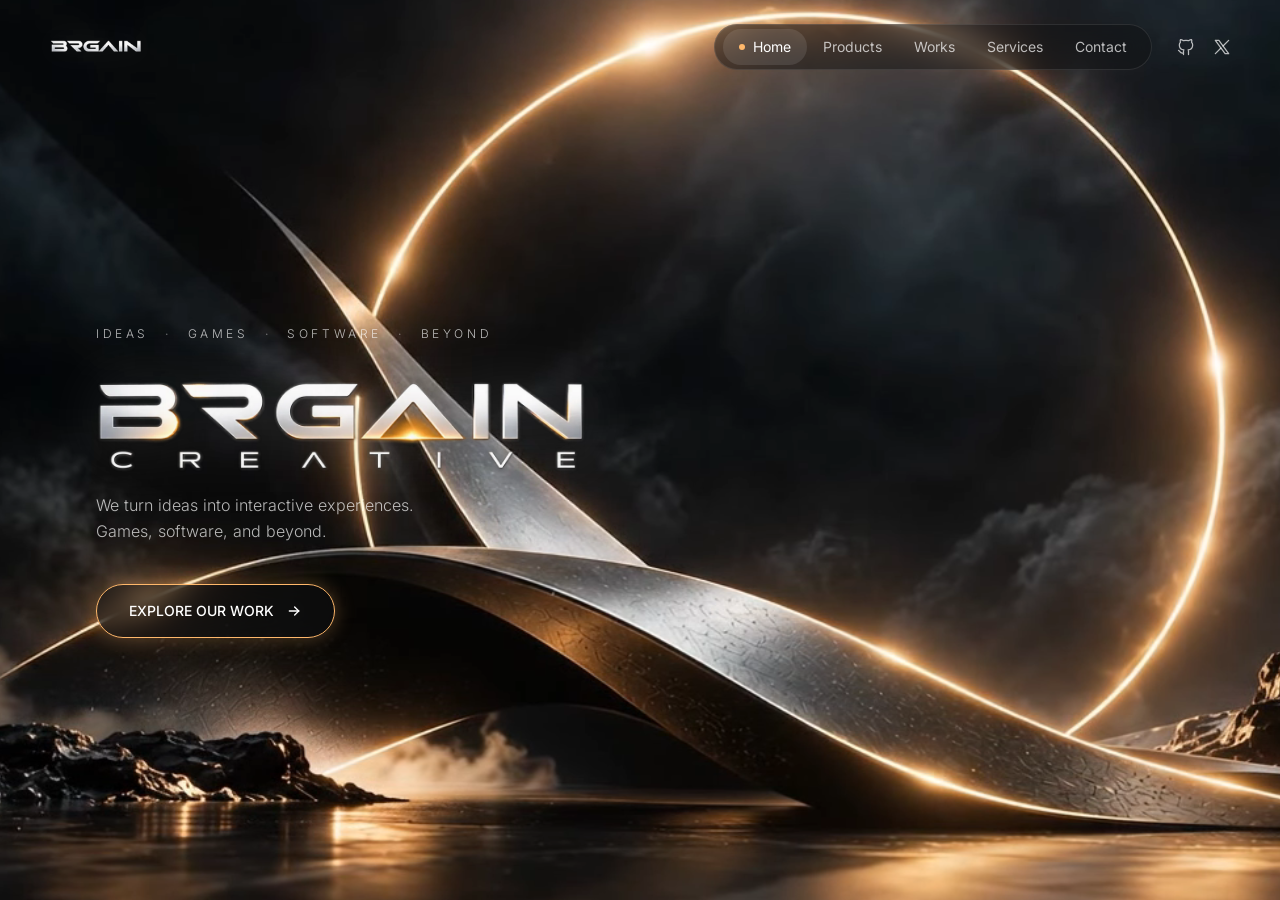
<file: index.html>
<!DOCTYPE html><html lang="en"><head><meta charset="utf-8"><meta name="viewport" content="width=device-width, initial-scale=1.0"><link rel="icon" type="image/svg+xml" href="/favicon.svg"><meta name="astro-view-transitions-enabled" content="true"><meta name="astro-view-transitions-fallback" content="animate"><script type="module" src="/_astro/ClientRouter.astro_astro_type_script_index_0_lang.CYDbzu1r.js"></script><!-- Primary Meta Tags --><title>BRGAIN Creative | Interactive Experiences</title><meta name="title" content="BRGAIN Creative | Interactive Experiences"><meta name="description" content="We turn ideas into interactive experiences. Games, software, and beyond."><link rel="canonical" href="https://brgain.id/"><!-- Open Graph / Facebook --><meta property="og:type" content="website"><meta property="og:url" content="https://brgain.id/"><meta property="og:title" content="BRGAIN Creative | Interactive Experiences"><meta property="og:description" content="We turn ideas into interactive experiences. Games, software, and beyond."><meta property="og:image" content="https://brgain.id/hero.webp"><!-- Twitter --><meta property="twitter:card" content="summary_large_image"><meta property="twitter:url" content="https://brgain.id/"><meta property="twitter:title" content="BRGAIN Creative | Interactive Experiences"><meta property="twitter:description" content="We turn ideas into interactive experiences. Games, software, and beyond."><meta property="twitter:image" content="https://brgain.id/hero.webp"><!-- Google Tag Manager --><script>
      ;(function (w, d, s, l, i) {
        w[l] = w[l] || []
        w[l].push({ "gtm.start": new Date().getTime(), event: "gtm.js" })
        const f = d.getElementsByTagName(s)[0],
          j = d.createElement(s),
          dl = l != "dataLayer" ? "&l=" + l : ""
        j.async = true
        j.src = "https://www.googletagmanager.com/gtm.js?id=" + i + dl
        f.parentNode.insertBefore(j, f)
      })(window, document, "script", "dataLayer", "GTM-P2WRRJLL")
    </script><!-- End Google Tag Manager --><!-- Theme Initialization & Keyboard Shortcut --><script>
      const setDarkMode = () => {
        const theme = (() => {
          if (
            typeof localStorage !== "undefined" &&
            localStorage.getItem("theme")
          ) {
            return localStorage.getItem("theme")
          }
          if (window.matchMedia("(prefers-color-scheme: dark)").matches) {
            return "dark"
          }
          return "light"
        })()

        if (theme === "light") {
          document.documentElement.classList.remove("dark")
        } else {
          document.documentElement.classList.add("dark")
        }
      }

      // Set immediately to prevent FOUC
      setDarkMode()
      document.addEventListener("astro:after-swap", setDarkMode)

      // Listen for 'D' keypress to toggle theme
      document.addEventListener("keydown", (e) => {
        const target = e.target
        // Ignore if user is typing inside an input or textarea
        if (
          target.tagName === "INPUT" ||
          target.tagName === "TEXTAREA" ||
          target.isContentEditable
        ) {
          return
        }

        if (e.key.toLowerCase() === "d") {
          const isDark = document.documentElement.classList.toggle("dark")
          localStorage.setItem("theme", isDark ? "dark" : "light")
        }
      })
    </script><link rel="stylesheet" href="/_astro/Navbar.Bj7cJyBw.css"></head><body class="select-none bg-[#0a0a0a]"><video data-astro-transition-persist="bg-video" id="bg-video" autoplay loop muted playsinline oncontextmenu="return false;" class="fixed top-0 left-0 w-full h-full object-cover z-0 pointer-events-none scale-[1.05] transition-transform duration-75 ease-out"><source src="/bg.webm" type="video/webm"></video><main class="relative z-10 min-h-screen w-full overflow-hidden text-white selection:bg-[#FFB86B]/30 selection:text-white"><style>astro-island,astro-slot,astro-static-slot{display:contents}</style><script>(()=>{var e=async t=>{await(await t())()};(self.Astro||(self.Astro={})).load=e;window.dispatchEvent(new Event("astro:load"));})();</script><script>(()=>{var g=Object.defineProperty;var w=(a,s,c)=>s in a?g(a,s,{enumerable:!0,configurable:!0,writable:!0,value:c}):a[s]=c;var l=(a,s,c)=>w(a,typeof s!="symbol"?s+"":s,c);var E=new Set(["__proto__","constructor","prototype"]);{let a={0:t=>y(t),1:t=>c(t),2:t=>new RegExp(t),3:t=>new Date(t),4:t=>new Map(c(t)),5:t=>new Set(c(t)),6:t=>BigInt(t),7:t=>new URL(t),8:t=>new Uint8Array(t),9:t=>new Uint16Array(t),10:t=>new Uint32Array(t),11:t=>Number.POSITIVE_INFINITY*t},s=t=>{let[p,e]=t;return p in a?a[p](e):void 0},c=t=>t.map(s),y=t=>typeof t!="object"||t===null?t:Object.fromEntries(Object.entries(t).map(([p,e])=>[p,s(e)]));class f extends HTMLElement{constructor(){super(...arguments);l(this,"Component");l(this,"hydrator");l(this,"hydrate",async()=>{var b;if(!this.hydrator||!this.isConnected)return;let e=(b=this.parentElement)==null?void 0:b.closest("astro-island[ssr]");if(e){e.addEventListener("astro:hydrate",this.hydrate,{once:!0});return}let r=this.querySelectorAll("astro-slot"),n={},d=this.querySelectorAll("template[data-astro-template]");for(let o of d){let i=o.closest(this.tagName);i!=null&&i.isSameNode(this)&&(n[o.getAttribute("data-astro-template")||"default"]=o.innerHTML,o.remove())}for(let o of r){let i=o.closest(this.tagName);i!=null&&i.isSameNode(this)&&(n[o.getAttribute("name")||"default"]=o.innerHTML)}let u;try{u=this.hasAttribute("props")?y(JSON.parse(this.getAttribute("props"))):{}}catch(o){let i=this.getAttribute("component-url")||"<unknown>",v=this.getAttribute("component-export");throw v&&(i+=` (export ${v})`),console.error(`[hydrate] Error parsing props for component ${i}`,this.getAttribute("props"),o),o}let h;await this.hydrator(this)(this.Component,u,n,{client:this.getAttribute("client")}),this.removeAttribute("ssr"),this.dispatchEvent(new CustomEvent("astro:hydrate"))});l(this,"unmount",()=>{this.isConnected||this.dispatchEvent(new CustomEvent("astro:unmount"))})}disconnectedCallback(){document.removeEventListener("astro:after-swap",this.unmount),document.addEventListener("astro:after-swap",this.unmount,{once:!0})}connectedCallback(){if(!this.hasAttribute("await-children")||document.readyState==="interactive"||document.readyState==="complete")this.childrenConnectedCallback();else{let e=()=>{document.removeEventListener("DOMContentLoaded",e),r.disconnect(),this.childrenConnectedCallback()},r=new MutationObserver(()=>{var n;((n=this.lastChild)==null?void 0:n.nodeType)===Node.COMMENT_NODE&&this.lastChild.nodeValue==="astro:end"&&(this.lastChild.remove(),e())});r.observe(this,{childList:!0}),document.addEventListener("DOMContentLoaded",e)}}async childrenConnectedCallback(){let e=this.getAttribute("before-hydration-url");e&&await import(e),this.start()}getRetryImportUrl(e){let r=new URL(e,document.baseURI);return r.searchParams.set("astro-retry",Date.now().toString()),r.toString()}async importWithRetry(e){try{return await import(e)}catch(r){return await new Promise(n=>setTimeout(n,1e3)),import(this.getRetryImportUrl(e))}}handleHydrationError(e){let r=this.getAttribute("component-url"),n=new CustomEvent("astro:hydration-error",{cancelable:!0,bubbles:!0,composed:!0,detail:{error:e,componentUrl:r}});this.dispatchEvent(n)&&console.error(`[astro-island] Error hydrating ${r}`,e)}async start(){let e=JSON.parse(this.getAttribute("opts")),r=this.getAttribute("client");if(Astro[r]===void 0){window.addEventListener(`astro:${r}`,()=>this.start(),{once:!0});return}try{await Astro[r](async()=>{let n=this.getAttribute("renderer-url");try{let[d,{default:u}]=await Promise.all([this.importWithRetry(this.getAttribute("component-url")),n?this.importWithRetry(n):Promise.resolve({default:()=>()=>{}})]),h=this.getAttribute("component-export")||"default";if(h.includes(".")){this.Component=d;for(let m of h.split(".")){if(E.has(m)||!this.Component||typeof this.Component!="object"&&typeof this.Component!="function"||!Object.hasOwn(this.Component,m))throw new Error(`Invalid component export path: ${h}`);this.Component=this.Component[m]}}else{if(E.has(h))throw new Error(`Invalid component export path: ${h}`);this.Component=d[h]}return this.hydrator=u,this.hydrate}catch(d){return this.handleHydrationError(d),()=>{}}},e,this)}catch(n){this.handleHydrationError(n)}}attributeChangedCallback(){this.hydrate()}}l(f,"observedAttributes",["props"]),customElements.get("astro-island")||customElements.define("astro-island",f)}})();</script><astro-island uid="ZSL19T" prefix="r2" component-url="/_astro/Navbar.D6zRL2R1.js" component-export="default" renderer-url="/_astro/client.RMePetAg.js" props="{&quot;currentPath&quot;:[0,&quot;/&quot;]}" ssr client="load" opts="{&quot;name&quot;:&quot;Navbar&quot;,&quot;value&quot;:true}" await-children><header class="fixed top-0 right-0 left-0 z-50 flex items-center justify-between p-6 lg:px-12"><div class="relative z-50 flex items-center gap-2"><a href="/"><img src="/brgain.webp" alt="BRGAIN" class="pointer-events-none h-6 w-auto object-contain drop-shadow-[0_0_15px_#ffffff1a] select-none md:h-8" draggable="false"/></a></div><div class="hidden items-center gap-6 md:flex"><nav class="flex items-center rounded-full border border-white/10 bg-[#111214]/50 px-2 py-1 backdrop-blur-md"><a href="/" class="flex items-center gap-2 rounded-full px-4 py-2 text-sm transition-colors bg-white/10 text-white"><span class="h-1.5 w-1.5 rounded-full bg-[#FFB86B]"></span>Home</a><a href="/products" class="flex items-center gap-2 rounded-full px-4 py-2 text-sm transition-colors text-white/70 hover:text-white">Products</a><a href="/works" class="flex items-center gap-2 rounded-full px-4 py-2 text-sm transition-colors text-white/70 hover:text-white">Works</a><a href="/services" class="flex items-center gap-2 rounded-full px-4 py-2 text-sm transition-colors text-white/70 hover:text-white">Services</a><a href="/contact" class="flex items-center gap-2 rounded-full px-4 py-2 text-sm transition-colors text-white/70 hover:text-white">Contact</a></nav><div class="flex items-center gap-4 text-white/70"><a href="https://github.com/BRGAINCreative" target="_blank" class="transition-colors hover:text-white"><svg xmlns="http://www.w3.org/2000/svg" width="24" height="24" viewBox="0 0 24 24" fill="none" stroke="currentColor" stroke-width="1.5" stroke-linecap="round" stroke-linejoin="round" class="tabler-icon tabler-icon-brand-github h-5 w-5"><path d="M9 19c-4.3 1.4 -4.3 -2.5 -6 -3m12 5v-3.5c0 -1 .1 -1.4 -.5 -2c2.8 -.3 5.5 -1.4 5.5 -6a4.6 4.6 0 0 0 -1.3 -3.2a4.2 4.2 0 0 0 -.1 -3.2s-1.1 -.3 -3.5 1.3a12.3 12.3 0 0 0 -6.2 0c-2.4 -1.6 -3.5 -1.3 -3.5 -1.3a4.2 4.2 0 0 0 -.1 3.2a4.6 4.6 0 0 0 -1.3 3.2c0 4.6 2.7 5.7 5.5 6c-.6 .6 -.6 1.2 -.5 2v3.5"></path></svg></a><a href="https://x.com/BRGAINCreative" target="_blank" class="transition-colors hover:text-white"><svg xmlns="http://www.w3.org/2000/svg" width="24" height="24" viewBox="0 0 24 24" fill="none" stroke="currentColor" stroke-width="1.5" stroke-linecap="round" stroke-linejoin="round" class="tabler-icon tabler-icon-brand-x h-5 w-5"><path d="M4 4l11.733 16h4.267l-11.733 -16l-4.267 0"></path><path d="M4 20l6.768 -6.768m2.46 -2.46l6.772 -6.772"></path></svg></a></div></div><button class="relative z-50 rounded-lg border border-white/10 bg-white/5 p-2 text-white/70 backdrop-blur-md hover:text-white md:hidden" aria-label="Toggle mobile menu"><svg xmlns="http://www.w3.org/2000/svg" width="24" height="24" viewBox="0 0 24 24" fill="none" stroke="currentColor" stroke-width="1.5" stroke-linecap="round" stroke-linejoin="round" class="tabler-icon tabler-icon-menu-2 h-5 w-5"><path d="M4 6l16 0"></path><path d="M4 12l16 0"></path><path d="M4 18l16 0"></path></svg></button></header><div class="fixed inset-0 z-40 flex flex-col items-center justify-center bg-[#0a0a0a]/95 backdrop-blur-xl transition-all duration-300 md:hidden pointer-events-none invisible opacity-0"><nav class="flex flex-col items-center gap-8 text-xl"><a href="/" class="flex items-center gap-3 transition-colors text-white"><span class="h-2 w-2 rounded-full bg-[#FFB86B]"></span>Home</a><a href="/products" class="flex items-center gap-3 transition-colors text-white/70 hover:text-white">Products</a><a href="/works" class="flex items-center gap-3 transition-colors text-white/70 hover:text-white">Works</a><a href="/services" class="flex items-center gap-3 transition-colors text-white/70 hover:text-white">Services</a><a href="/contact" class="flex items-center gap-3 transition-colors text-white/70 hover:text-white">Contact</a><div class="mt-4 flex items-center gap-8 text-white/70"><a href="https://github.com/BRGAINCreative" target="_blank" class="transition-colors hover:text-white"><svg xmlns="http://www.w3.org/2000/svg" width="24" height="24" viewBox="0 0 24 24" fill="none" stroke="currentColor" stroke-width="1.5" stroke-linecap="round" stroke-linejoin="round" class="tabler-icon tabler-icon-brand-github h-7 w-7"><path d="M9 19c-4.3 1.4 -4.3 -2.5 -6 -3m12 5v-3.5c0 -1 .1 -1.4 -.5 -2c2.8 -.3 5.5 -1.4 5.5 -6a4.6 4.6 0 0 0 -1.3 -3.2a4.2 4.2 0 0 0 -.1 -3.2s-1.1 -.3 -3.5 1.3a12.3 12.3 0 0 0 -6.2 0c-2.4 -1.6 -3.5 -1.3 -3.5 -1.3a4.2 4.2 0 0 0 -.1 3.2a4.6 4.6 0 0 0 -1.3 3.2c0 4.6 2.7 5.7 5.5 6c-.6 .6 -.6 1.2 -.5 2v3.5"></path></svg></a><a href="https://x.com/BRGAINCreative" target="_blank" class="transition-colors hover:text-white"><svg xmlns="http://www.w3.org/2000/svg" width="24" height="24" viewBox="0 0 24 24" fill="none" stroke="currentColor" stroke-width="1.5" stroke-linecap="round" stroke-linejoin="round" class="tabler-icon tabler-icon-brand-x h-7 w-7"><path d="M4 4l11.733 16h4.267l-11.733 -16l-4.267 0"></path><path d="M4 20l6.768 -6.768m2.46 -2.46l6.772 -6.772"></path></svg></a></div></nav></div><!--astro:end--></astro-island><astro-island uid="Z1zchws" prefix="r3" component-url="/_astro/HeroContent.DWimM0l-.js" component-export="default" renderer-url="/_astro/client.RMePetAg.js" props="{}" ssr client="load" opts="{&quot;name&quot;:&quot;HeroContent&quot;,&quot;value&quot;:true}" await-children><div class="relative z-10 flex min-h-screen w-full items-center px-6 pt-28 pb-12 md:px-12 lg:px-24"><div class="w-full lg:w-1/2"><div class="flex flex-col items-start justify-center"><div class="z-10 mb-2 flex flex-wrap items-center gap-x-4 gap-y-2 text-[9px] font-light tracking-[0.3em] text-white/70 select-text sm:mb-4 sm:text-[11px] md:text-xs"><span>IDEAS</span><span class="font-normal opacity-50">·</span><span>GAMES</span><span class="font-normal opacity-50">·</span><span>SOFTWARE</span><span class="font-normal opacity-50">·</span><span>BEYOND</span></div><div class="z-0 -mt-2 -mb-2 w-full animate-in duration-1000 fade-in slide-in-from-bottom-4 sm:-mt-6 sm:-mb-6"><img src="/hero.webp" alt="BRGAIN Creative" class="pointer-events-none h-auto w-full max-w-[340px] -translate-x-[7%] object-contain drop-shadow-[0_0_30px_#ffffff26] select-none sm:max-w-[500px] sm:-translate-x-[4.5%] md:max-w-[700px] lg:max-w-[900px]" draggable="false"/></div><p class="z-10 max-w-[420px] text-[13px] leading-relaxed font-light text-white/70 select-text sm:text-sm md:text-base">We turn ideas into interactive experiences.<br/>Games, software, and beyond.</p><div class="z-10 pt-8 sm:pt-10"><a href="#" class="inline-flex items-center gap-3 rounded-full border border-[#FFB86B] bg-[#111214]/50 px-6 py-3 text-xs font-medium text-white shadow-[0_0_20px_#ffb86b4d] backdrop-blur-md transition-all hover:bg-[#FFB86B]/10 hover:shadow-[0_0_30px_#ffb86b80] sm:px-8 sm:py-4 sm:text-sm">EXPLORE OUR WORK<svg xmlns="http://www.w3.org/2000/svg" width="24" height="24" viewBox="0 0 24 24" fill="none" stroke="currentColor" stroke-width="2" stroke-linecap="round" stroke-linejoin="round" class="tabler-icon tabler-icon-arrow-right h-4 w-4"><path d="M5 12l14 0"></path><path d="M13 18l6 -6"></path><path d="M13 6l6 6"></path></svg></a></div></div></div></div><!--astro:end--></astro-island></main><!-- Google Tag Manager (noscript) --><noscript><iframe src="https://www.googletagmanager.com/ns.html?id=GTM-P2WRRJLL" height="0" width="0" style="display:none;visibility:hidden"></iframe></noscript><!-- End Google Tag Manager (noscript) --><script>
      // Parallax effect function
      function initParallax() {
        const video = document.getElementById("bg-video")
        if (!video) return

        window.addEventListener("mousemove", (e) => {
          const moveX = (e.clientX - window.innerWidth / 2) / -40
          const moveY = (e.clientY - window.innerHeight / 2) / -40
          video.style.transform = `translate(${moveX}px, ${moveY}px) scale(1.05)`
        })
      }

      // Initialize on first load and subsequent view transitions
      document.addEventListener("astro:page-load", initParallax)

      if (
        document.readyState === "complete" ||
        document.readyState === "interactive"
      ) {
        initParallax()
      } else {
        document.addEventListener("DOMContentLoaded", initParallax)
      }
    </script></body></html>
</file>
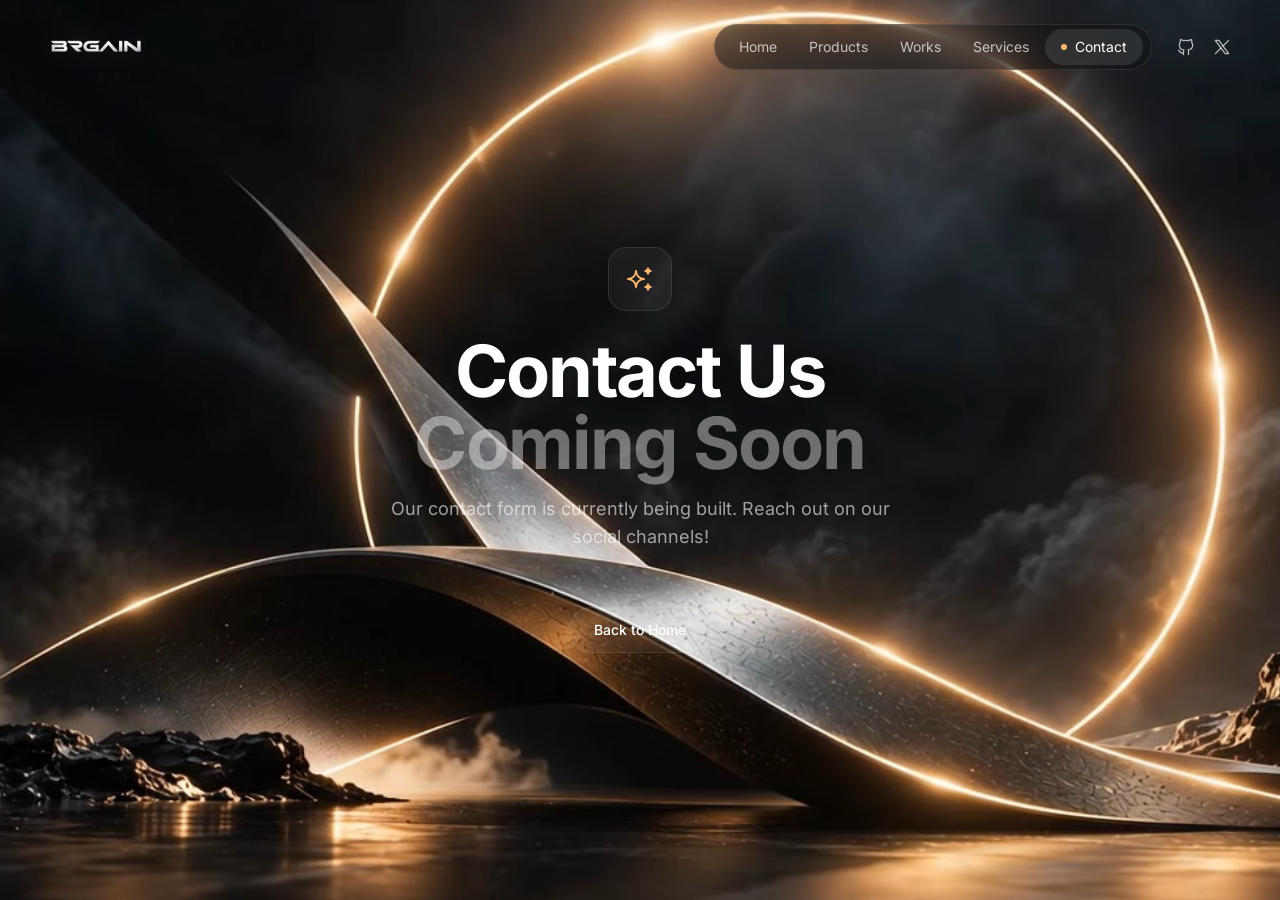
<file: contact/index.html>
<!DOCTYPE html><html lang="en"><head><meta charset="utf-8"><meta name="viewport" content="width=device-width, initial-scale=1.0"><link rel="icon" type="image/svg+xml" href="/favicon.svg"><meta name="astro-view-transitions-enabled" content="true"><meta name="astro-view-transitions-fallback" content="animate"><script type="module" src="/_astro/ClientRouter.astro_astro_type_script_index_0_lang.CYDbzu1r.js"></script><!-- Primary Meta Tags --><title>Contact | BRGAIN Creative</title><meta name="title" content="Contact | BRGAIN Creative"><meta name="description" content="Get in touch with us for your next interactive project."><link rel="canonical" href="https://brgain.id/contact/"><!-- Open Graph / Facebook --><meta property="og:type" content="website"><meta property="og:url" content="https://brgain.id/contact/"><meta property="og:title" content="Contact | BRGAIN Creative"><meta property="og:description" content="Get in touch with us for your next interactive project."><meta property="og:image" content="https://brgain.id/hero.webp"><!-- Twitter --><meta property="twitter:card" content="summary_large_image"><meta property="twitter:url" content="https://brgain.id/contact/"><meta property="twitter:title" content="Contact | BRGAIN Creative"><meta property="twitter:description" content="Get in touch with us for your next interactive project."><meta property="twitter:image" content="https://brgain.id/hero.webp"><!-- Google Tag Manager --><script>
      ;(function (w, d, s, l, i) {
        w[l] = w[l] || []
        w[l].push({ "gtm.start": new Date().getTime(), event: "gtm.js" })
        const f = d.getElementsByTagName(s)[0],
          j = d.createElement(s),
          dl = l != "dataLayer" ? "&l=" + l : ""
        j.async = true
        j.src = "https://www.googletagmanager.com/gtm.js?id=" + i + dl
        f.parentNode.insertBefore(j, f)
      })(window, document, "script", "dataLayer", "GTM-P2WRRJLL")
    </script><!-- End Google Tag Manager --><!-- Theme Initialization & Keyboard Shortcut --><script>
      const setDarkMode = () => {
        const theme = (() => {
          if (
            typeof localStorage !== "undefined" &&
            localStorage.getItem("theme")
          ) {
            return localStorage.getItem("theme")
          }
          if (window.matchMedia("(prefers-color-scheme: dark)").matches) {
            return "dark"
          }
          return "light"
        })()

        if (theme === "light") {
          document.documentElement.classList.remove("dark")
        } else {
          document.documentElement.classList.add("dark")
        }
      }

      // Set immediately to prevent FOUC
      setDarkMode()
      document.addEventListener("astro:after-swap", setDarkMode)

      // Listen for 'D' keypress to toggle theme
      document.addEventListener("keydown", (e) => {
        const target = e.target
        // Ignore if user is typing inside an input or textarea
        if (
          target.tagName === "INPUT" ||
          target.tagName === "TEXTAREA" ||
          target.isContentEditable
        ) {
          return
        }

        if (e.key.toLowerCase() === "d") {
          const isDark = document.documentElement.classList.toggle("dark")
          localStorage.setItem("theme", isDark ? "dark" : "light")
        }
      })
    </script><link rel="stylesheet" href="/_astro/Navbar.Bj7cJyBw.css"></head><body class="select-none bg-[#0a0a0a]"><video data-astro-transition-persist="bg-video" id="bg-video" autoplay loop muted playsinline oncontextmenu="return false;" class="fixed top-0 left-0 w-full h-full object-cover z-0 pointer-events-none scale-[1.05] transition-transform duration-75 ease-out"><source src="/bg.webm" type="video/webm"></video><main class="relative z-10 min-h-screen w-full overflow-hidden text-white selection:bg-[#FFB86B]/30 selection:text-white"><style>astro-island,astro-slot,astro-static-slot{display:contents}</style><script>(()=>{var e=async t=>{await(await t())()};(self.Astro||(self.Astro={})).load=e;window.dispatchEvent(new Event("astro:load"));})();</script><script>(()=>{var g=Object.defineProperty;var w=(a,s,c)=>s in a?g(a,s,{enumerable:!0,configurable:!0,writable:!0,value:c}):a[s]=c;var l=(a,s,c)=>w(a,typeof s!="symbol"?s+"":s,c);var E=new Set(["__proto__","constructor","prototype"]);{let a={0:t=>y(t),1:t=>c(t),2:t=>new RegExp(t),3:t=>new Date(t),4:t=>new Map(c(t)),5:t=>new Set(c(t)),6:t=>BigInt(t),7:t=>new URL(t),8:t=>new Uint8Array(t),9:t=>new Uint16Array(t),10:t=>new Uint32Array(t),11:t=>Number.POSITIVE_INFINITY*t},s=t=>{let[p,e]=t;return p in a?a[p](e):void 0},c=t=>t.map(s),y=t=>typeof t!="object"||t===null?t:Object.fromEntries(Object.entries(t).map(([p,e])=>[p,s(e)]));class f extends HTMLElement{constructor(){super(...arguments);l(this,"Component");l(this,"hydrator");l(this,"hydrate",async()=>{var b;if(!this.hydrator||!this.isConnected)return;let e=(b=this.parentElement)==null?void 0:b.closest("astro-island[ssr]");if(e){e.addEventListener("astro:hydrate",this.hydrate,{once:!0});return}let r=this.querySelectorAll("astro-slot"),n={},d=this.querySelectorAll("template[data-astro-template]");for(let o of d){let i=o.closest(this.tagName);i!=null&&i.isSameNode(this)&&(n[o.getAttribute("data-astro-template")||"default"]=o.innerHTML,o.remove())}for(let o of r){let i=o.closest(this.tagName);i!=null&&i.isSameNode(this)&&(n[o.getAttribute("name")||"default"]=o.innerHTML)}let u;try{u=this.hasAttribute("props")?y(JSON.parse(this.getAttribute("props"))):{}}catch(o){let i=this.getAttribute("component-url")||"<unknown>",v=this.getAttribute("component-export");throw v&&(i+=` (export ${v})`),console.error(`[hydrate] Error parsing props for component ${i}`,this.getAttribute("props"),o),o}let h;await this.hydrator(this)(this.Component,u,n,{client:this.getAttribute("client")}),this.removeAttribute("ssr"),this.dispatchEvent(new CustomEvent("astro:hydrate"))});l(this,"unmount",()=>{this.isConnected||this.dispatchEvent(new CustomEvent("astro:unmount"))})}disconnectedCallback(){document.removeEventListener("astro:after-swap",this.unmount),document.addEventListener("astro:after-swap",this.unmount,{once:!0})}connectedCallback(){if(!this.hasAttribute("await-children")||document.readyState==="interactive"||document.readyState==="complete")this.childrenConnectedCallback();else{let e=()=>{document.removeEventListener("DOMContentLoaded",e),r.disconnect(),this.childrenConnectedCallback()},r=new MutationObserver(()=>{var n;((n=this.lastChild)==null?void 0:n.nodeType)===Node.COMMENT_NODE&&this.lastChild.nodeValue==="astro:end"&&(this.lastChild.remove(),e())});r.observe(this,{childList:!0}),document.addEventListener("DOMContentLoaded",e)}}async childrenConnectedCallback(){let e=this.getAttribute("before-hydration-url");e&&await import(e),this.start()}getRetryImportUrl(e){let r=new URL(e,document.baseURI);return r.searchParams.set("astro-retry",Date.now().toString()),r.toString()}async importWithRetry(e){try{return await import(e)}catch(r){return await new Promise(n=>setTimeout(n,1e3)),import(this.getRetryImportUrl(e))}}handleHydrationError(e){let r=this.getAttribute("component-url"),n=new CustomEvent("astro:hydration-error",{cancelable:!0,bubbles:!0,composed:!0,detail:{error:e,componentUrl:r}});this.dispatchEvent(n)&&console.error(`[astro-island] Error hydrating ${r}`,e)}async start(){let e=JSON.parse(this.getAttribute("opts")),r=this.getAttribute("client");if(Astro[r]===void 0){window.addEventListener(`astro:${r}`,()=>this.start(),{once:!0});return}try{await Astro[r](async()=>{let n=this.getAttribute("renderer-url");try{let[d,{default:u}]=await Promise.all([this.importWithRetry(this.getAttribute("component-url")),n?this.importWithRetry(n):Promise.resolve({default:()=>()=>{}})]),h=this.getAttribute("component-export")||"default";if(h.includes(".")){this.Component=d;for(let m of h.split(".")){if(E.has(m)||!this.Component||typeof this.Component!="object"&&typeof this.Component!="function"||!Object.hasOwn(this.Component,m))throw new Error(`Invalid component export path: ${h}`);this.Component=this.Component[m]}}else{if(E.has(h))throw new Error(`Invalid component export path: ${h}`);this.Component=d[h]}return this.hydrator=u,this.hydrate}catch(d){return this.handleHydrationError(d),()=>{}}},e,this)}catch(n){this.handleHydrationError(n)}}attributeChangedCallback(){this.hydrate()}}l(f,"observedAttributes",["props"]),customElements.get("astro-island")||customElements.define("astro-island",f)}})();</script><astro-island uid="SSG21" prefix="r2" component-url="/_astro/Navbar.D6zRL2R1.js" component-export="default" renderer-url="/_astro/client.RMePetAg.js" props="{&quot;currentPath&quot;:[0,&quot;/contact/&quot;]}" ssr client="load" opts="{&quot;name&quot;:&quot;Navbar&quot;,&quot;value&quot;:true}" await-children><header class="fixed top-0 right-0 left-0 z-50 flex items-center justify-between p-6 lg:px-12"><div class="relative z-50 flex items-center gap-2"><a href="/"><img src="/brgain.webp" alt="BRGAIN" class="pointer-events-none h-6 w-auto object-contain drop-shadow-[0_0_15px_#ffffff1a] select-none md:h-8" draggable="false"/></a></div><div class="hidden items-center gap-6 md:flex"><nav class="flex items-center rounded-full border border-white/10 bg-[#111214]/50 px-2 py-1 backdrop-blur-md"><a href="/" class="flex items-center gap-2 rounded-full px-4 py-2 text-sm transition-colors text-white/70 hover:text-white">Home</a><a href="/products" class="flex items-center gap-2 rounded-full px-4 py-2 text-sm transition-colors text-white/70 hover:text-white">Products</a><a href="/works" class="flex items-center gap-2 rounded-full px-4 py-2 text-sm transition-colors text-white/70 hover:text-white">Works</a><a href="/services" class="flex items-center gap-2 rounded-full px-4 py-2 text-sm transition-colors text-white/70 hover:text-white">Services</a><a href="/contact" class="flex items-center gap-2 rounded-full px-4 py-2 text-sm transition-colors bg-white/10 text-white"><span class="h-1.5 w-1.5 rounded-full bg-[#FFB86B]"></span>Contact</a></nav><div class="flex items-center gap-4 text-white/70"><a href="https://github.com/BRGAINCreative" target="_blank" class="transition-colors hover:text-white"><svg xmlns="http://www.w3.org/2000/svg" width="24" height="24" viewBox="0 0 24 24" fill="none" stroke="currentColor" stroke-width="1.5" stroke-linecap="round" stroke-linejoin="round" class="tabler-icon tabler-icon-brand-github h-5 w-5"><path d="M9 19c-4.3 1.4 -4.3 -2.5 -6 -3m12 5v-3.5c0 -1 .1 -1.4 -.5 -2c2.8 -.3 5.5 -1.4 5.5 -6a4.6 4.6 0 0 0 -1.3 -3.2a4.2 4.2 0 0 0 -.1 -3.2s-1.1 -.3 -3.5 1.3a12.3 12.3 0 0 0 -6.2 0c-2.4 -1.6 -3.5 -1.3 -3.5 -1.3a4.2 4.2 0 0 0 -.1 3.2a4.6 4.6 0 0 0 -1.3 3.2c0 4.6 2.7 5.7 5.5 6c-.6 .6 -.6 1.2 -.5 2v3.5"></path></svg></a><a href="https://x.com/BRGAINCreative" target="_blank" class="transition-colors hover:text-white"><svg xmlns="http://www.w3.org/2000/svg" width="24" height="24" viewBox="0 0 24 24" fill="none" stroke="currentColor" stroke-width="1.5" stroke-linecap="round" stroke-linejoin="round" class="tabler-icon tabler-icon-brand-x h-5 w-5"><path d="M4 4l11.733 16h4.267l-11.733 -16l-4.267 0"></path><path d="M4 20l6.768 -6.768m2.46 -2.46l6.772 -6.772"></path></svg></a></div></div><button class="relative z-50 rounded-lg border border-white/10 bg-white/5 p-2 text-white/70 backdrop-blur-md hover:text-white md:hidden" aria-label="Toggle mobile menu"><svg xmlns="http://www.w3.org/2000/svg" width="24" height="24" viewBox="0 0 24 24" fill="none" stroke="currentColor" stroke-width="1.5" stroke-linecap="round" stroke-linejoin="round" class="tabler-icon tabler-icon-menu-2 h-5 w-5"><path d="M4 6l16 0"></path><path d="M4 12l16 0"></path><path d="M4 18l16 0"></path></svg></button></header><div class="fixed inset-0 z-40 flex flex-col items-center justify-center bg-[#0a0a0a]/95 backdrop-blur-xl transition-all duration-300 md:hidden pointer-events-none invisible opacity-0"><nav class="flex flex-col items-center gap-8 text-xl"><a href="/" class="flex items-center gap-3 transition-colors text-white/70 hover:text-white">Home</a><a href="/products" class="flex items-center gap-3 transition-colors text-white/70 hover:text-white">Products</a><a href="/works" class="flex items-center gap-3 transition-colors text-white/70 hover:text-white">Works</a><a href="/services" class="flex items-center gap-3 transition-colors text-white/70 hover:text-white">Services</a><a href="/contact" class="flex items-center gap-3 transition-colors text-white"><span class="h-2 w-2 rounded-full bg-[#FFB86B]"></span>Contact</a><div class="mt-4 flex items-center gap-8 text-white/70"><a href="https://github.com/BRGAINCreative" target="_blank" class="transition-colors hover:text-white"><svg xmlns="http://www.w3.org/2000/svg" width="24" height="24" viewBox="0 0 24 24" fill="none" stroke="currentColor" stroke-width="1.5" stroke-linecap="round" stroke-linejoin="round" class="tabler-icon tabler-icon-brand-github h-7 w-7"><path d="M9 19c-4.3 1.4 -4.3 -2.5 -6 -3m12 5v-3.5c0 -1 .1 -1.4 -.5 -2c2.8 -.3 5.5 -1.4 5.5 -6a4.6 4.6 0 0 0 -1.3 -3.2a4.2 4.2 0 0 0 -.1 -3.2s-1.1 -.3 -3.5 1.3a12.3 12.3 0 0 0 -6.2 0c-2.4 -1.6 -3.5 -1.3 -3.5 -1.3a4.2 4.2 0 0 0 -.1 3.2a4.6 4.6 0 0 0 -1.3 3.2c0 4.6 2.7 5.7 5.5 6c-.6 .6 -.6 1.2 -.5 2v3.5"></path></svg></a><a href="https://x.com/BRGAINCreative" target="_blank" class="transition-colors hover:text-white"><svg xmlns="http://www.w3.org/2000/svg" width="24" height="24" viewBox="0 0 24 24" fill="none" stroke="currentColor" stroke-width="1.5" stroke-linecap="round" stroke-linejoin="round" class="tabler-icon tabler-icon-brand-x h-7 w-7"><path d="M4 4l11.733 16h4.267l-11.733 -16l-4.267 0"></path><path d="M4 20l6.768 -6.768m2.46 -2.46l6.772 -6.772"></path></svg></a></div></nav></div><!--astro:end--></astro-island><astro-island uid="ZXj7KQ" prefix="r3" component-url="/_astro/ComingSoon.7dblGeN8.js" component-export="default" renderer-url="/_astro/client.RMePetAg.js" props="{&quot;title&quot;:[0,&quot;Contact Us&quot;],&quot;description&quot;:[0,&quot;Our contact form is currently being built. Reach out on our social channels!&quot;]}" ssr client="load" opts="{&quot;name&quot;:&quot;ComingSoon&quot;,&quot;value&quot;:true}" await-children><div class="flex h-screen w-full flex-col items-center justify-center px-4 text-center"><div class="flex animate-in flex-col items-center gap-6 duration-1000 fill-mode-both fade-in slide-in-from-bottom-8"><div class="flex h-16 w-16 items-center justify-center rounded-2xl border border-white/10 bg-white/5 backdrop-blur-md"><svg xmlns="http://www.w3.org/2000/svg" width="24" height="24" viewBox="0 0 24 24" fill="none" stroke="currentColor" stroke-width="1.5" stroke-linecap="round" stroke-linejoin="round" class="tabler-icon tabler-icon-sparkles h-8 w-8 text-[#FFB86B]"><path d="M16 18a2 2 0 0 1 2 2a2 2 0 0 1 2 -2a2 2 0 0 1 -2 -2a2 2 0 0 1 -2 2m0 -12a2 2 0 0 1 2 2a2 2 0 0 1 2 -2a2 2 0 0 1 -2 -2a2 2 0 0 1 -2 2m-7 12a6 6 0 0 1 6 -6a6 6 0 0 1 -6 -6a6 6 0 0 1 -6 6a6 6 0 0 1 6 6"></path></svg></div><div class="space-y-4"><h1 class="text-4xl font-bold tracking-tight text-white sm:text-6xl md:text-7xl">Contact Us<br/><span class="text-white/40">Coming Soon</span></h1><p class="mx-auto max-w-lg text-lg text-white/60">Our contact form is currently being built. Reach out on our social channels!</p></div><a href="/" class="mt-8 rounded-full border border-white/10 bg-white/5 px-6 py-3 text-sm font-medium text-white backdrop-blur-md transition-colors hover:bg-white/10">Back to Home</a></div></div><!--astro:end--></astro-island></main><!-- Google Tag Manager (noscript) --><noscript><iframe src="https://www.googletagmanager.com/ns.html?id=GTM-P2WRRJLL" height="0" width="0" style="display:none;visibility:hidden"></iframe></noscript><!-- End Google Tag Manager (noscript) --><script>
      // Parallax effect function
      function initParallax() {
        const video = document.getElementById("bg-video")
        if (!video) return

        window.addEventListener("mousemove", (e) => {
          const moveX = (e.clientX - window.innerWidth / 2) / -40
          const moveY = (e.clientY - window.innerHeight / 2) / -40
          video.style.transform = `translate(${moveX}px, ${moveY}px) scale(1.05)`
        })
      }

      // Initialize on first load and subsequent view transitions
      document.addEventListener("astro:page-load", initParallax)

      if (
        document.readyState === "complete" ||
        document.readyState === "interactive"
      ) {
        initParallax()
      } else {
        document.addEventListener("DOMContentLoaded", initParallax)
      }
    </script></body></html>
</file>
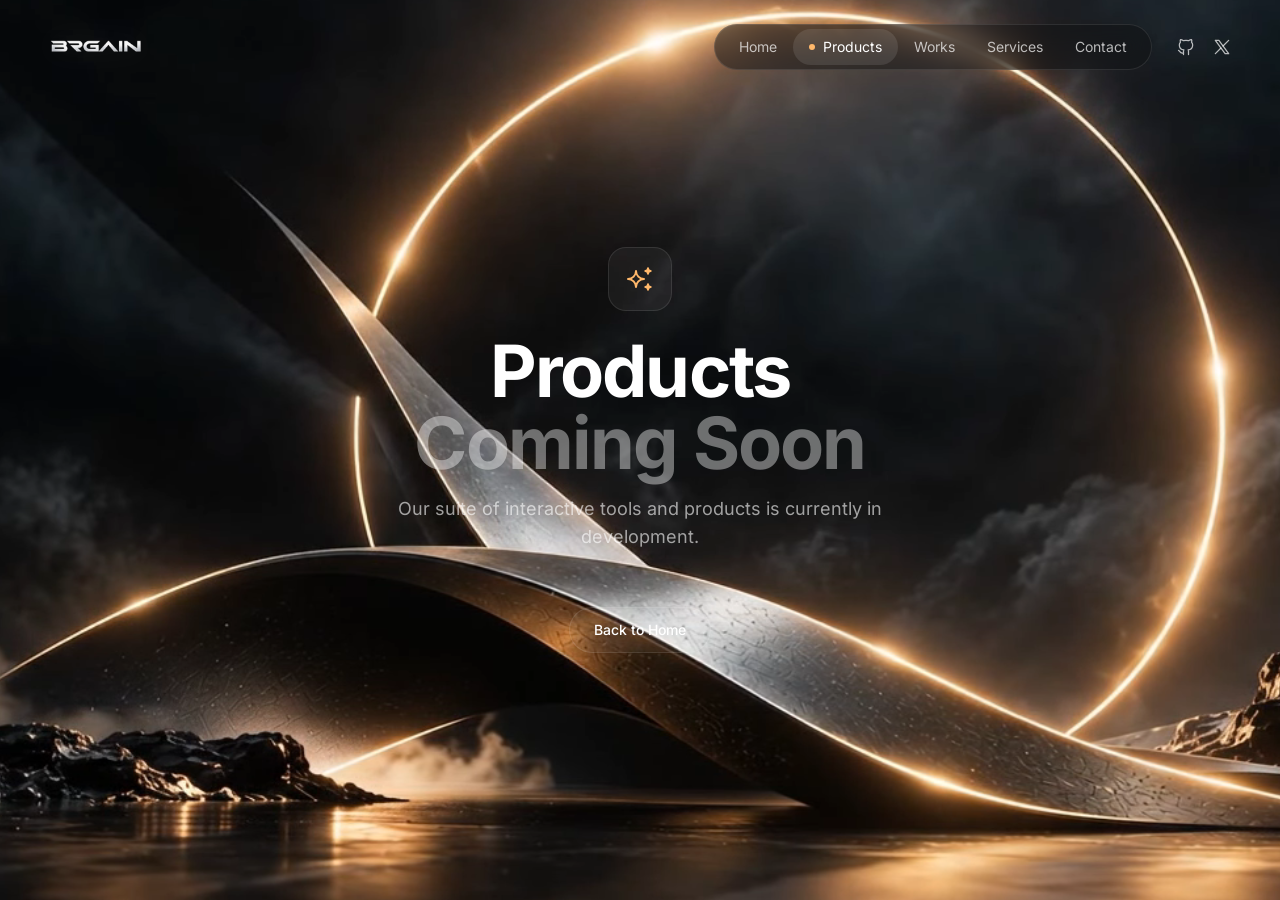
<file: products/index.html>
<!DOCTYPE html><html lang="en"><head><meta charset="utf-8"><meta name="viewport" content="width=device-width, initial-scale=1.0"><link rel="icon" type="image/svg+xml" href="/favicon.svg"><meta name="astro-view-transitions-enabled" content="true"><meta name="astro-view-transitions-fallback" content="animate"><script type="module" src="/_astro/ClientRouter.astro_astro_type_script_index_0_lang.CYDbzu1r.js"></script><!-- Primary Meta Tags --><title>Products | BRGAIN Creative</title><meta name="title" content="Products | BRGAIN Creative"><meta name="description" content="Explore our upcoming interactive products and tools."><link rel="canonical" href="https://brgain.id/products/"><!-- Open Graph / Facebook --><meta property="og:type" content="website"><meta property="og:url" content="https://brgain.id/products/"><meta property="og:title" content="Products | BRGAIN Creative"><meta property="og:description" content="Explore our upcoming interactive products and tools."><meta property="og:image" content="https://brgain.id/hero.webp"><!-- Twitter --><meta property="twitter:card" content="summary_large_image"><meta property="twitter:url" content="https://brgain.id/products/"><meta property="twitter:title" content="Products | BRGAIN Creative"><meta property="twitter:description" content="Explore our upcoming interactive products and tools."><meta property="twitter:image" content="https://brgain.id/hero.webp"><!-- Google Tag Manager --><script>
      ;(function (w, d, s, l, i) {
        w[l] = w[l] || []
        w[l].push({ "gtm.start": new Date().getTime(), event: "gtm.js" })
        const f = d.getElementsByTagName(s)[0],
          j = d.createElement(s),
          dl = l != "dataLayer" ? "&l=" + l : ""
        j.async = true
        j.src = "https://www.googletagmanager.com/gtm.js?id=" + i + dl
        f.parentNode.insertBefore(j, f)
      })(window, document, "script", "dataLayer", "GTM-P2WRRJLL")
    </script><!-- End Google Tag Manager --><!-- Theme Initialization & Keyboard Shortcut --><script>
      const setDarkMode = () => {
        const theme = (() => {
          if (
            typeof localStorage !== "undefined" &&
            localStorage.getItem("theme")
          ) {
            return localStorage.getItem("theme")
          }
          if (window.matchMedia("(prefers-color-scheme: dark)").matches) {
            return "dark"
          }
          return "light"
        })()

        if (theme === "light") {
          document.documentElement.classList.remove("dark")
        } else {
          document.documentElement.classList.add("dark")
        }
      }

      // Set immediately to prevent FOUC
      setDarkMode()
      document.addEventListener("astro:after-swap", setDarkMode)

      // Listen for 'D' keypress to toggle theme
      document.addEventListener("keydown", (e) => {
        const target = e.target
        // Ignore if user is typing inside an input or textarea
        if (
          target.tagName === "INPUT" ||
          target.tagName === "TEXTAREA" ||
          target.isContentEditable
        ) {
          return
        }

        if (e.key.toLowerCase() === "d") {
          const isDark = document.documentElement.classList.toggle("dark")
          localStorage.setItem("theme", isDark ? "dark" : "light")
        }
      })
    </script><link rel="stylesheet" href="/_astro/Navbar.Bj7cJyBw.css"></head><body class="select-none bg-[#0a0a0a]"><video data-astro-transition-persist="bg-video" id="bg-video" autoplay loop muted playsinline oncontextmenu="return false;" class="fixed top-0 left-0 w-full h-full object-cover z-0 pointer-events-none scale-[1.05] transition-transform duration-75 ease-out"><source src="/bg.webm" type="video/webm"></video><main class="relative z-10 min-h-screen w-full overflow-hidden text-white selection:bg-[#FFB86B]/30 selection:text-white"><style>astro-island,astro-slot,astro-static-slot{display:contents}</style><script>(()=>{var e=async t=>{await(await t())()};(self.Astro||(self.Astro={})).load=e;window.dispatchEvent(new Event("astro:load"));})();</script><script>(()=>{var g=Object.defineProperty;var w=(a,s,c)=>s in a?g(a,s,{enumerable:!0,configurable:!0,writable:!0,value:c}):a[s]=c;var l=(a,s,c)=>w(a,typeof s!="symbol"?s+"":s,c);var E=new Set(["__proto__","constructor","prototype"]);{let a={0:t=>y(t),1:t=>c(t),2:t=>new RegExp(t),3:t=>new Date(t),4:t=>new Map(c(t)),5:t=>new Set(c(t)),6:t=>BigInt(t),7:t=>new URL(t),8:t=>new Uint8Array(t),9:t=>new Uint16Array(t),10:t=>new Uint32Array(t),11:t=>Number.POSITIVE_INFINITY*t},s=t=>{let[p,e]=t;return p in a?a[p](e):void 0},c=t=>t.map(s),y=t=>typeof t!="object"||t===null?t:Object.fromEntries(Object.entries(t).map(([p,e])=>[p,s(e)]));class f extends HTMLElement{constructor(){super(...arguments);l(this,"Component");l(this,"hydrator");l(this,"hydrate",async()=>{var b;if(!this.hydrator||!this.isConnected)return;let e=(b=this.parentElement)==null?void 0:b.closest("astro-island[ssr]");if(e){e.addEventListener("astro:hydrate",this.hydrate,{once:!0});return}let r=this.querySelectorAll("astro-slot"),n={},d=this.querySelectorAll("template[data-astro-template]");for(let o of d){let i=o.closest(this.tagName);i!=null&&i.isSameNode(this)&&(n[o.getAttribute("data-astro-template")||"default"]=o.innerHTML,o.remove())}for(let o of r){let i=o.closest(this.tagName);i!=null&&i.isSameNode(this)&&(n[o.getAttribute("name")||"default"]=o.innerHTML)}let u;try{u=this.hasAttribute("props")?y(JSON.parse(this.getAttribute("props"))):{}}catch(o){let i=this.getAttribute("component-url")||"<unknown>",v=this.getAttribute("component-export");throw v&&(i+=` (export ${v})`),console.error(`[hydrate] Error parsing props for component ${i}`,this.getAttribute("props"),o),o}let h;await this.hydrator(this)(this.Component,u,n,{client:this.getAttribute("client")}),this.removeAttribute("ssr"),this.dispatchEvent(new CustomEvent("astro:hydrate"))});l(this,"unmount",()=>{this.isConnected||this.dispatchEvent(new CustomEvent("astro:unmount"))})}disconnectedCallback(){document.removeEventListener("astro:after-swap",this.unmount),document.addEventListener("astro:after-swap",this.unmount,{once:!0})}connectedCallback(){if(!this.hasAttribute("await-children")||document.readyState==="interactive"||document.readyState==="complete")this.childrenConnectedCallback();else{let e=()=>{document.removeEventListener("DOMContentLoaded",e),r.disconnect(),this.childrenConnectedCallback()},r=new MutationObserver(()=>{var n;((n=this.lastChild)==null?void 0:n.nodeType)===Node.COMMENT_NODE&&this.lastChild.nodeValue==="astro:end"&&(this.lastChild.remove(),e())});r.observe(this,{childList:!0}),document.addEventListener("DOMContentLoaded",e)}}async childrenConnectedCallback(){let e=this.getAttribute("before-hydration-url");e&&await import(e),this.start()}getRetryImportUrl(e){let r=new URL(e,document.baseURI);return r.searchParams.set("astro-retry",Date.now().toString()),r.toString()}async importWithRetry(e){try{return await import(e)}catch(r){return await new Promise(n=>setTimeout(n,1e3)),import(this.getRetryImportUrl(e))}}handleHydrationError(e){let r=this.getAttribute("component-url"),n=new CustomEvent("astro:hydration-error",{cancelable:!0,bubbles:!0,composed:!0,detail:{error:e,componentUrl:r}});this.dispatchEvent(n)&&console.error(`[astro-island] Error hydrating ${r}`,e)}async start(){let e=JSON.parse(this.getAttribute("opts")),r=this.getAttribute("client");if(Astro[r]===void 0){window.addEventListener(`astro:${r}`,()=>this.start(),{once:!0});return}try{await Astro[r](async()=>{let n=this.getAttribute("renderer-url");try{let[d,{default:u}]=await Promise.all([this.importWithRetry(this.getAttribute("component-url")),n?this.importWithRetry(n):Promise.resolve({default:()=>()=>{}})]),h=this.getAttribute("component-export")||"default";if(h.includes(".")){this.Component=d;for(let m of h.split(".")){if(E.has(m)||!this.Component||typeof this.Component!="object"&&typeof this.Component!="function"||!Object.hasOwn(this.Component,m))throw new Error(`Invalid component export path: ${h}`);this.Component=this.Component[m]}}else{if(E.has(h))throw new Error(`Invalid component export path: ${h}`);this.Component=d[h]}return this.hydrator=u,this.hydrate}catch(d){return this.handleHydrationError(d),()=>{}}},e,this)}catch(n){this.handleHydrationError(n)}}attributeChangedCallback(){this.hydrate()}}l(f,"observedAttributes",["props"]),customElements.get("astro-island")||customElements.define("astro-island",f)}})();</script><astro-island uid="1wzLSo" prefix="r2" component-url="/_astro/Navbar.D6zRL2R1.js" component-export="default" renderer-url="/_astro/client.RMePetAg.js" props="{&quot;currentPath&quot;:[0,&quot;/products/&quot;]}" ssr client="load" opts="{&quot;name&quot;:&quot;Navbar&quot;,&quot;value&quot;:true}" await-children><header class="fixed top-0 right-0 left-0 z-50 flex items-center justify-between p-6 lg:px-12"><div class="relative z-50 flex items-center gap-2"><a href="/"><img src="/brgain.webp" alt="BRGAIN" class="pointer-events-none h-6 w-auto object-contain drop-shadow-[0_0_15px_#ffffff1a] select-none md:h-8" draggable="false"/></a></div><div class="hidden items-center gap-6 md:flex"><nav class="flex items-center rounded-full border border-white/10 bg-[#111214]/50 px-2 py-1 backdrop-blur-md"><a href="/" class="flex items-center gap-2 rounded-full px-4 py-2 text-sm transition-colors text-white/70 hover:text-white">Home</a><a href="/products" class="flex items-center gap-2 rounded-full px-4 py-2 text-sm transition-colors bg-white/10 text-white"><span class="h-1.5 w-1.5 rounded-full bg-[#FFB86B]"></span>Products</a><a href="/works" class="flex items-center gap-2 rounded-full px-4 py-2 text-sm transition-colors text-white/70 hover:text-white">Works</a><a href="/services" class="flex items-center gap-2 rounded-full px-4 py-2 text-sm transition-colors text-white/70 hover:text-white">Services</a><a href="/contact" class="flex items-center gap-2 rounded-full px-4 py-2 text-sm transition-colors text-white/70 hover:text-white">Contact</a></nav><div class="flex items-center gap-4 text-white/70"><a href="https://github.com/BRGAINCreative" target="_blank" class="transition-colors hover:text-white"><svg xmlns="http://www.w3.org/2000/svg" width="24" height="24" viewBox="0 0 24 24" fill="none" stroke="currentColor" stroke-width="1.5" stroke-linecap="round" stroke-linejoin="round" class="tabler-icon tabler-icon-brand-github h-5 w-5"><path d="M9 19c-4.3 1.4 -4.3 -2.5 -6 -3m12 5v-3.5c0 -1 .1 -1.4 -.5 -2c2.8 -.3 5.5 -1.4 5.5 -6a4.6 4.6 0 0 0 -1.3 -3.2a4.2 4.2 0 0 0 -.1 -3.2s-1.1 -.3 -3.5 1.3a12.3 12.3 0 0 0 -6.2 0c-2.4 -1.6 -3.5 -1.3 -3.5 -1.3a4.2 4.2 0 0 0 -.1 3.2a4.6 4.6 0 0 0 -1.3 3.2c0 4.6 2.7 5.7 5.5 6c-.6 .6 -.6 1.2 -.5 2v3.5"></path></svg></a><a href="https://x.com/BRGAINCreative" target="_blank" class="transition-colors hover:text-white"><svg xmlns="http://www.w3.org/2000/svg" width="24" height="24" viewBox="0 0 24 24" fill="none" stroke="currentColor" stroke-width="1.5" stroke-linecap="round" stroke-linejoin="round" class="tabler-icon tabler-icon-brand-x h-5 w-5"><path d="M4 4l11.733 16h4.267l-11.733 -16l-4.267 0"></path><path d="M4 20l6.768 -6.768m2.46 -2.46l6.772 -6.772"></path></svg></a></div></div><button class="relative z-50 rounded-lg border border-white/10 bg-white/5 p-2 text-white/70 backdrop-blur-md hover:text-white md:hidden" aria-label="Toggle mobile menu"><svg xmlns="http://www.w3.org/2000/svg" width="24" height="24" viewBox="0 0 24 24" fill="none" stroke="currentColor" stroke-width="1.5" stroke-linecap="round" stroke-linejoin="round" class="tabler-icon tabler-icon-menu-2 h-5 w-5"><path d="M4 6l16 0"></path><path d="M4 12l16 0"></path><path d="M4 18l16 0"></path></svg></button></header><div class="fixed inset-0 z-40 flex flex-col items-center justify-center bg-[#0a0a0a]/95 backdrop-blur-xl transition-all duration-300 md:hidden pointer-events-none invisible opacity-0"><nav class="flex flex-col items-center gap-8 text-xl"><a href="/" class="flex items-center gap-3 transition-colors text-white/70 hover:text-white">Home</a><a href="/products" class="flex items-center gap-3 transition-colors text-white"><span class="h-2 w-2 rounded-full bg-[#FFB86B]"></span>Products</a><a href="/works" class="flex items-center gap-3 transition-colors text-white/70 hover:text-white">Works</a><a href="/services" class="flex items-center gap-3 transition-colors text-white/70 hover:text-white">Services</a><a href="/contact" class="flex items-center gap-3 transition-colors text-white/70 hover:text-white">Contact</a><div class="mt-4 flex items-center gap-8 text-white/70"><a href="https://github.com/BRGAINCreative" target="_blank" class="transition-colors hover:text-white"><svg xmlns="http://www.w3.org/2000/svg" width="24" height="24" viewBox="0 0 24 24" fill="none" stroke="currentColor" stroke-width="1.5" stroke-linecap="round" stroke-linejoin="round" class="tabler-icon tabler-icon-brand-github h-7 w-7"><path d="M9 19c-4.3 1.4 -4.3 -2.5 -6 -3m12 5v-3.5c0 -1 .1 -1.4 -.5 -2c2.8 -.3 5.5 -1.4 5.5 -6a4.6 4.6 0 0 0 -1.3 -3.2a4.2 4.2 0 0 0 -.1 -3.2s-1.1 -.3 -3.5 1.3a12.3 12.3 0 0 0 -6.2 0c-2.4 -1.6 -3.5 -1.3 -3.5 -1.3a4.2 4.2 0 0 0 -.1 3.2a4.6 4.6 0 0 0 -1.3 3.2c0 4.6 2.7 5.7 5.5 6c-.6 .6 -.6 1.2 -.5 2v3.5"></path></svg></a><a href="https://x.com/BRGAINCreative" target="_blank" class="transition-colors hover:text-white"><svg xmlns="http://www.w3.org/2000/svg" width="24" height="24" viewBox="0 0 24 24" fill="none" stroke="currentColor" stroke-width="1.5" stroke-linecap="round" stroke-linejoin="round" class="tabler-icon tabler-icon-brand-x h-7 w-7"><path d="M4 4l11.733 16h4.267l-11.733 -16l-4.267 0"></path><path d="M4 20l6.768 -6.768m2.46 -2.46l6.772 -6.772"></path></svg></a></div></nav></div><!--astro:end--></astro-island><astro-island uid="2pRSjw" prefix="r3" component-url="/_astro/ComingSoon.7dblGeN8.js" component-export="default" renderer-url="/_astro/client.RMePetAg.js" props="{&quot;title&quot;:[0,&quot;Products&quot;],&quot;description&quot;:[0,&quot;Our suite of interactive tools and products is currently in development.&quot;]}" ssr client="load" opts="{&quot;name&quot;:&quot;ComingSoon&quot;,&quot;value&quot;:true}" await-children><div class="flex h-screen w-full flex-col items-center justify-center px-4 text-center"><div class="flex animate-in flex-col items-center gap-6 duration-1000 fill-mode-both fade-in slide-in-from-bottom-8"><div class="flex h-16 w-16 items-center justify-center rounded-2xl border border-white/10 bg-white/5 backdrop-blur-md"><svg xmlns="http://www.w3.org/2000/svg" width="24" height="24" viewBox="0 0 24 24" fill="none" stroke="currentColor" stroke-width="1.5" stroke-linecap="round" stroke-linejoin="round" class="tabler-icon tabler-icon-sparkles h-8 w-8 text-[#FFB86B]"><path d="M16 18a2 2 0 0 1 2 2a2 2 0 0 1 2 -2a2 2 0 0 1 -2 -2a2 2 0 0 1 -2 2m0 -12a2 2 0 0 1 2 2a2 2 0 0 1 2 -2a2 2 0 0 1 -2 -2a2 2 0 0 1 -2 2m-7 12a6 6 0 0 1 6 -6a6 6 0 0 1 -6 -6a6 6 0 0 1 -6 6a6 6 0 0 1 6 6"></path></svg></div><div class="space-y-4"><h1 class="text-4xl font-bold tracking-tight text-white sm:text-6xl md:text-7xl">Products<br/><span class="text-white/40">Coming Soon</span></h1><p class="mx-auto max-w-lg text-lg text-white/60">Our suite of interactive tools and products is currently in development.</p></div><a href="/" class="mt-8 rounded-full border border-white/10 bg-white/5 px-6 py-3 text-sm font-medium text-white backdrop-blur-md transition-colors hover:bg-white/10">Back to Home</a></div></div><!--astro:end--></astro-island></main><!-- Google Tag Manager (noscript) --><noscript><iframe src="https://www.googletagmanager.com/ns.html?id=GTM-P2WRRJLL" height="0" width="0" style="display:none;visibility:hidden"></iframe></noscript><!-- End Google Tag Manager (noscript) --><script>
      // Parallax effect function
      function initParallax() {
        const video = document.getElementById("bg-video")
        if (!video) return

        window.addEventListener("mousemove", (e) => {
          const moveX = (e.clientX - window.innerWidth / 2) / -40
          const moveY = (e.clientY - window.innerHeight / 2) / -40
          video.style.transform = `translate(${moveX}px, ${moveY}px) scale(1.05)`
        })
      }

      // Initialize on first load and subsequent view transitions
      document.addEventListener("astro:page-load", initParallax)

      if (
        document.readyState === "complete" ||
        document.readyState === "interactive"
      ) {
        initParallax()
      } else {
        document.addEventListener("DOMContentLoaded", initParallax)
      }
    </script></body></html>
</file>
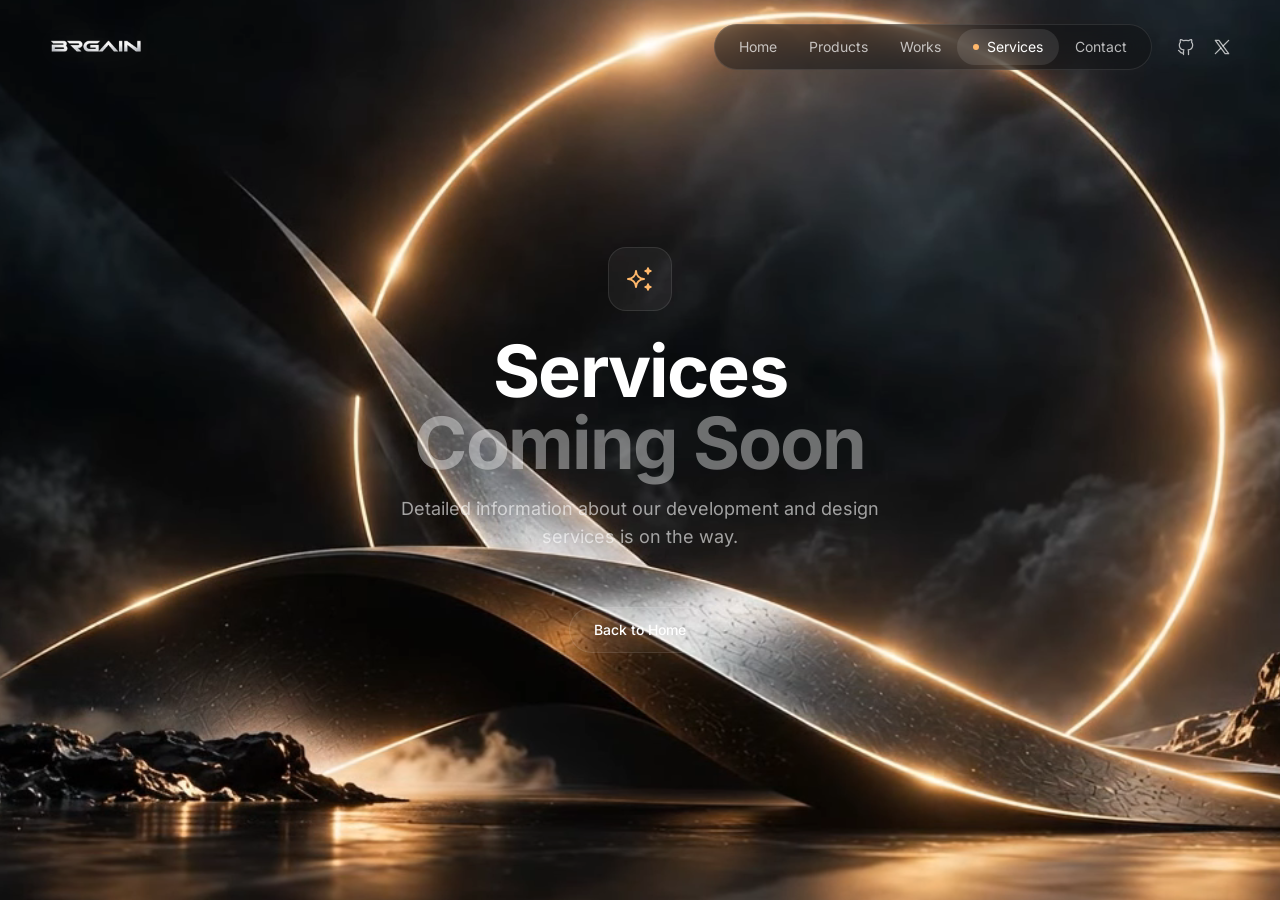
<file: services/index.html>
<!DOCTYPE html><html lang="en"><head><meta charset="utf-8"><meta name="viewport" content="width=device-width, initial-scale=1.0"><link rel="icon" type="image/svg+xml" href="/favicon.svg"><meta name="astro-view-transitions-enabled" content="true"><meta name="astro-view-transitions-fallback" content="animate"><script type="module" src="/_astro/ClientRouter.astro_astro_type_script_index_0_lang.CYDbzu1r.js"></script><!-- Primary Meta Tags --><title>Services | BRGAIN Creative</title><meta name="title" content="Services | BRGAIN Creative"><meta name="description" content="Discover the creative and interactive services we offer."><link rel="canonical" href="https://brgain.id/services/"><!-- Open Graph / Facebook --><meta property="og:type" content="website"><meta property="og:url" content="https://brgain.id/services/"><meta property="og:title" content="Services | BRGAIN Creative"><meta property="og:description" content="Discover the creative and interactive services we offer."><meta property="og:image" content="https://brgain.id/hero.webp"><!-- Twitter --><meta property="twitter:card" content="summary_large_image"><meta property="twitter:url" content="https://brgain.id/services/"><meta property="twitter:title" content="Services | BRGAIN Creative"><meta property="twitter:description" content="Discover the creative and interactive services we offer."><meta property="twitter:image" content="https://brgain.id/hero.webp"><!-- Google Tag Manager --><script>
      ;(function (w, d, s, l, i) {
        w[l] = w[l] || []
        w[l].push({ "gtm.start": new Date().getTime(), event: "gtm.js" })
        const f = d.getElementsByTagName(s)[0],
          j = d.createElement(s),
          dl = l != "dataLayer" ? "&l=" + l : ""
        j.async = true
        j.src = "https://www.googletagmanager.com/gtm.js?id=" + i + dl
        f.parentNode.insertBefore(j, f)
      })(window, document, "script", "dataLayer", "GTM-P2WRRJLL")
    </script><!-- End Google Tag Manager --><!-- Theme Initialization & Keyboard Shortcut --><script>
      const setDarkMode = () => {
        const theme = (() => {
          if (
            typeof localStorage !== "undefined" &&
            localStorage.getItem("theme")
          ) {
            return localStorage.getItem("theme")
          }
          if (window.matchMedia("(prefers-color-scheme: dark)").matches) {
            return "dark"
          }
          return "light"
        })()

        if (theme === "light") {
          document.documentElement.classList.remove("dark")
        } else {
          document.documentElement.classList.add("dark")
        }
      }

      // Set immediately to prevent FOUC
      setDarkMode()
      document.addEventListener("astro:after-swap", setDarkMode)

      // Listen for 'D' keypress to toggle theme
      document.addEventListener("keydown", (e) => {
        const target = e.target
        // Ignore if user is typing inside an input or textarea
        if (
          target.tagName === "INPUT" ||
          target.tagName === "TEXTAREA" ||
          target.isContentEditable
        ) {
          return
        }

        if (e.key.toLowerCase() === "d") {
          const isDark = document.documentElement.classList.toggle("dark")
          localStorage.setItem("theme", isDark ? "dark" : "light")
        }
      })
    </script><link rel="stylesheet" href="/_astro/Navbar.Bj7cJyBw.css"></head><body class="select-none bg-[#0a0a0a]"><video data-astro-transition-persist="bg-video" id="bg-video" autoplay loop muted playsinline oncontextmenu="return false;" class="fixed top-0 left-0 w-full h-full object-cover z-0 pointer-events-none scale-[1.05] transition-transform duration-75 ease-out"><source src="/bg.webm" type="video/webm"></video><main class="relative z-10 min-h-screen w-full overflow-hidden text-white selection:bg-[#FFB86B]/30 selection:text-white"><style>astro-island,astro-slot,astro-static-slot{display:contents}</style><script>(()=>{var e=async t=>{await(await t())()};(self.Astro||(self.Astro={})).load=e;window.dispatchEvent(new Event("astro:load"));})();</script><script>(()=>{var g=Object.defineProperty;var w=(a,s,c)=>s in a?g(a,s,{enumerable:!0,configurable:!0,writable:!0,value:c}):a[s]=c;var l=(a,s,c)=>w(a,typeof s!="symbol"?s+"":s,c);var E=new Set(["__proto__","constructor","prototype"]);{let a={0:t=>y(t),1:t=>c(t),2:t=>new RegExp(t),3:t=>new Date(t),4:t=>new Map(c(t)),5:t=>new Set(c(t)),6:t=>BigInt(t),7:t=>new URL(t),8:t=>new Uint8Array(t),9:t=>new Uint16Array(t),10:t=>new Uint32Array(t),11:t=>Number.POSITIVE_INFINITY*t},s=t=>{let[p,e]=t;return p in a?a[p](e):void 0},c=t=>t.map(s),y=t=>typeof t!="object"||t===null?t:Object.fromEntries(Object.entries(t).map(([p,e])=>[p,s(e)]));class f extends HTMLElement{constructor(){super(...arguments);l(this,"Component");l(this,"hydrator");l(this,"hydrate",async()=>{var b;if(!this.hydrator||!this.isConnected)return;let e=(b=this.parentElement)==null?void 0:b.closest("astro-island[ssr]");if(e){e.addEventListener("astro:hydrate",this.hydrate,{once:!0});return}let r=this.querySelectorAll("astro-slot"),n={},d=this.querySelectorAll("template[data-astro-template]");for(let o of d){let i=o.closest(this.tagName);i!=null&&i.isSameNode(this)&&(n[o.getAttribute("data-astro-template")||"default"]=o.innerHTML,o.remove())}for(let o of r){let i=o.closest(this.tagName);i!=null&&i.isSameNode(this)&&(n[o.getAttribute("name")||"default"]=o.innerHTML)}let u;try{u=this.hasAttribute("props")?y(JSON.parse(this.getAttribute("props"))):{}}catch(o){let i=this.getAttribute("component-url")||"<unknown>",v=this.getAttribute("component-export");throw v&&(i+=` (export ${v})`),console.error(`[hydrate] Error parsing props for component ${i}`,this.getAttribute("props"),o),o}let h;await this.hydrator(this)(this.Component,u,n,{client:this.getAttribute("client")}),this.removeAttribute("ssr"),this.dispatchEvent(new CustomEvent("astro:hydrate"))});l(this,"unmount",()=>{this.isConnected||this.dispatchEvent(new CustomEvent("astro:unmount"))})}disconnectedCallback(){document.removeEventListener("astro:after-swap",this.unmount),document.addEventListener("astro:after-swap",this.unmount,{once:!0})}connectedCallback(){if(!this.hasAttribute("await-children")||document.readyState==="interactive"||document.readyState==="complete")this.childrenConnectedCallback();else{let e=()=>{document.removeEventListener("DOMContentLoaded",e),r.disconnect(),this.childrenConnectedCallback()},r=new MutationObserver(()=>{var n;((n=this.lastChild)==null?void 0:n.nodeType)===Node.COMMENT_NODE&&this.lastChild.nodeValue==="astro:end"&&(this.lastChild.remove(),e())});r.observe(this,{childList:!0}),document.addEventListener("DOMContentLoaded",e)}}async childrenConnectedCallback(){let e=this.getAttribute("before-hydration-url");e&&await import(e),this.start()}getRetryImportUrl(e){let r=new URL(e,document.baseURI);return r.searchParams.set("astro-retry",Date.now().toString()),r.toString()}async importWithRetry(e){try{return await import(e)}catch(r){return await new Promise(n=>setTimeout(n,1e3)),import(this.getRetryImportUrl(e))}}handleHydrationError(e){let r=this.getAttribute("component-url"),n=new CustomEvent("astro:hydration-error",{cancelable:!0,bubbles:!0,composed:!0,detail:{error:e,componentUrl:r}});this.dispatchEvent(n)&&console.error(`[astro-island] Error hydrating ${r}`,e)}async start(){let e=JSON.parse(this.getAttribute("opts")),r=this.getAttribute("client");if(Astro[r]===void 0){window.addEventListener(`astro:${r}`,()=>this.start(),{once:!0});return}try{await Astro[r](async()=>{let n=this.getAttribute("renderer-url");try{let[d,{default:u}]=await Promise.all([this.importWithRetry(this.getAttribute("component-url")),n?this.importWithRetry(n):Promise.resolve({default:()=>()=>{}})]),h=this.getAttribute("component-export")||"default";if(h.includes(".")){this.Component=d;for(let m of h.split(".")){if(E.has(m)||!this.Component||typeof this.Component!="object"&&typeof this.Component!="function"||!Object.hasOwn(this.Component,m))throw new Error(`Invalid component export path: ${h}`);this.Component=this.Component[m]}}else{if(E.has(h))throw new Error(`Invalid component export path: ${h}`);this.Component=d[h]}return this.hydrator=u,this.hydrate}catch(d){return this.handleHydrationError(d),()=>{}}},e,this)}catch(n){this.handleHydrationError(n)}}attributeChangedCallback(){this.hydrate()}}l(f,"observedAttributes",["props"]),customElements.get("astro-island")||customElements.define("astro-island",f)}})();</script><astro-island uid="Z1iXRbX" prefix="r2" component-url="/_astro/Navbar.D6zRL2R1.js" component-export="default" renderer-url="/_astro/client.RMePetAg.js" props="{&quot;currentPath&quot;:[0,&quot;/services/&quot;]}" ssr client="load" opts="{&quot;name&quot;:&quot;Navbar&quot;,&quot;value&quot;:true}" await-children><header class="fixed top-0 right-0 left-0 z-50 flex items-center justify-between p-6 lg:px-12"><div class="relative z-50 flex items-center gap-2"><a href="/"><img src="/brgain.webp" alt="BRGAIN" class="pointer-events-none h-6 w-auto object-contain drop-shadow-[0_0_15px_#ffffff1a] select-none md:h-8" draggable="false"/></a></div><div class="hidden items-center gap-6 md:flex"><nav class="flex items-center rounded-full border border-white/10 bg-[#111214]/50 px-2 py-1 backdrop-blur-md"><a href="/" class="flex items-center gap-2 rounded-full px-4 py-2 text-sm transition-colors text-white/70 hover:text-white">Home</a><a href="/products" class="flex items-center gap-2 rounded-full px-4 py-2 text-sm transition-colors text-white/70 hover:text-white">Products</a><a href="/works" class="flex items-center gap-2 rounded-full px-4 py-2 text-sm transition-colors text-white/70 hover:text-white">Works</a><a href="/services" class="flex items-center gap-2 rounded-full px-4 py-2 text-sm transition-colors bg-white/10 text-white"><span class="h-1.5 w-1.5 rounded-full bg-[#FFB86B]"></span>Services</a><a href="/contact" class="flex items-center gap-2 rounded-full px-4 py-2 text-sm transition-colors text-white/70 hover:text-white">Contact</a></nav><div class="flex items-center gap-4 text-white/70"><a href="https://github.com/BRGAINCreative" target="_blank" class="transition-colors hover:text-white"><svg xmlns="http://www.w3.org/2000/svg" width="24" height="24" viewBox="0 0 24 24" fill="none" stroke="currentColor" stroke-width="1.5" stroke-linecap="round" stroke-linejoin="round" class="tabler-icon tabler-icon-brand-github h-5 w-5"><path d="M9 19c-4.3 1.4 -4.3 -2.5 -6 -3m12 5v-3.5c0 -1 .1 -1.4 -.5 -2c2.8 -.3 5.5 -1.4 5.5 -6a4.6 4.6 0 0 0 -1.3 -3.2a4.2 4.2 0 0 0 -.1 -3.2s-1.1 -.3 -3.5 1.3a12.3 12.3 0 0 0 -6.2 0c-2.4 -1.6 -3.5 -1.3 -3.5 -1.3a4.2 4.2 0 0 0 -.1 3.2a4.6 4.6 0 0 0 -1.3 3.2c0 4.6 2.7 5.7 5.5 6c-.6 .6 -.6 1.2 -.5 2v3.5"></path></svg></a><a href="https://x.com/BRGAINCreative" target="_blank" class="transition-colors hover:text-white"><svg xmlns="http://www.w3.org/2000/svg" width="24" height="24" viewBox="0 0 24 24" fill="none" stroke="currentColor" stroke-width="1.5" stroke-linecap="round" stroke-linejoin="round" class="tabler-icon tabler-icon-brand-x h-5 w-5"><path d="M4 4l11.733 16h4.267l-11.733 -16l-4.267 0"></path><path d="M4 20l6.768 -6.768m2.46 -2.46l6.772 -6.772"></path></svg></a></div></div><button class="relative z-50 rounded-lg border border-white/10 bg-white/5 p-2 text-white/70 backdrop-blur-md hover:text-white md:hidden" aria-label="Toggle mobile menu"><svg xmlns="http://www.w3.org/2000/svg" width="24" height="24" viewBox="0 0 24 24" fill="none" stroke="currentColor" stroke-width="1.5" stroke-linecap="round" stroke-linejoin="round" class="tabler-icon tabler-icon-menu-2 h-5 w-5"><path d="M4 6l16 0"></path><path d="M4 12l16 0"></path><path d="M4 18l16 0"></path></svg></button></header><div class="fixed inset-0 z-40 flex flex-col items-center justify-center bg-[#0a0a0a]/95 backdrop-blur-xl transition-all duration-300 md:hidden pointer-events-none invisible opacity-0"><nav class="flex flex-col items-center gap-8 text-xl"><a href="/" class="flex items-center gap-3 transition-colors text-white/70 hover:text-white">Home</a><a href="/products" class="flex items-center gap-3 transition-colors text-white/70 hover:text-white">Products</a><a href="/works" class="flex items-center gap-3 transition-colors text-white/70 hover:text-white">Works</a><a href="/services" class="flex items-center gap-3 transition-colors text-white"><span class="h-2 w-2 rounded-full bg-[#FFB86B]"></span>Services</a><a href="/contact" class="flex items-center gap-3 transition-colors text-white/70 hover:text-white">Contact</a><div class="mt-4 flex items-center gap-8 text-white/70"><a href="https://github.com/BRGAINCreative" target="_blank" class="transition-colors hover:text-white"><svg xmlns="http://www.w3.org/2000/svg" width="24" height="24" viewBox="0 0 24 24" fill="none" stroke="currentColor" stroke-width="1.5" stroke-linecap="round" stroke-linejoin="round" class="tabler-icon tabler-icon-brand-github h-7 w-7"><path d="M9 19c-4.3 1.4 -4.3 -2.5 -6 -3m12 5v-3.5c0 -1 .1 -1.4 -.5 -2c2.8 -.3 5.5 -1.4 5.5 -6a4.6 4.6 0 0 0 -1.3 -3.2a4.2 4.2 0 0 0 -.1 -3.2s-1.1 -.3 -3.5 1.3a12.3 12.3 0 0 0 -6.2 0c-2.4 -1.6 -3.5 -1.3 -3.5 -1.3a4.2 4.2 0 0 0 -.1 3.2a4.6 4.6 0 0 0 -1.3 3.2c0 4.6 2.7 5.7 5.5 6c-.6 .6 -.6 1.2 -.5 2v3.5"></path></svg></a><a href="https://x.com/BRGAINCreative" target="_blank" class="transition-colors hover:text-white"><svg xmlns="http://www.w3.org/2000/svg" width="24" height="24" viewBox="0 0 24 24" fill="none" stroke="currentColor" stroke-width="1.5" stroke-linecap="round" stroke-linejoin="round" class="tabler-icon tabler-icon-brand-x h-7 w-7"><path d="M4 4l11.733 16h4.267l-11.733 -16l-4.267 0"></path><path d="M4 20l6.768 -6.768m2.46 -2.46l6.772 -6.772"></path></svg></a></div></nav></div><!--astro:end--></astro-island><astro-island uid="19PiiE" prefix="r3" component-url="/_astro/ComingSoon.7dblGeN8.js" component-export="default" renderer-url="/_astro/client.RMePetAg.js" props="{&quot;title&quot;:[0,&quot;Services&quot;],&quot;description&quot;:[0,&quot;Detailed information about our development and design services is on the way.&quot;]}" ssr client="load" opts="{&quot;name&quot;:&quot;ComingSoon&quot;,&quot;value&quot;:true}" await-children><div class="flex h-screen w-full flex-col items-center justify-center px-4 text-center"><div class="flex animate-in flex-col items-center gap-6 duration-1000 fill-mode-both fade-in slide-in-from-bottom-8"><div class="flex h-16 w-16 items-center justify-center rounded-2xl border border-white/10 bg-white/5 backdrop-blur-md"><svg xmlns="http://www.w3.org/2000/svg" width="24" height="24" viewBox="0 0 24 24" fill="none" stroke="currentColor" stroke-width="1.5" stroke-linecap="round" stroke-linejoin="round" class="tabler-icon tabler-icon-sparkles h-8 w-8 text-[#FFB86B]"><path d="M16 18a2 2 0 0 1 2 2a2 2 0 0 1 2 -2a2 2 0 0 1 -2 -2a2 2 0 0 1 -2 2m0 -12a2 2 0 0 1 2 2a2 2 0 0 1 2 -2a2 2 0 0 1 -2 -2a2 2 0 0 1 -2 2m-7 12a6 6 0 0 1 6 -6a6 6 0 0 1 -6 -6a6 6 0 0 1 -6 6a6 6 0 0 1 6 6"></path></svg></div><div class="space-y-4"><h1 class="text-4xl font-bold tracking-tight text-white sm:text-6xl md:text-7xl">Services<br/><span class="text-white/40">Coming Soon</span></h1><p class="mx-auto max-w-lg text-lg text-white/60">Detailed information about our development and design services is on the way.</p></div><a href="/" class="mt-8 rounded-full border border-white/10 bg-white/5 px-6 py-3 text-sm font-medium text-white backdrop-blur-md transition-colors hover:bg-white/10">Back to Home</a></div></div><!--astro:end--></astro-island></main><!-- Google Tag Manager (noscript) --><noscript><iframe src="https://www.googletagmanager.com/ns.html?id=GTM-P2WRRJLL" height="0" width="0" style="display:none;visibility:hidden"></iframe></noscript><!-- End Google Tag Manager (noscript) --><script>
      // Parallax effect function
      function initParallax() {
        const video = document.getElementById("bg-video")
        if (!video) return

        window.addEventListener("mousemove", (e) => {
          const moveX = (e.clientX - window.innerWidth / 2) / -40
          const moveY = (e.clientY - window.innerHeight / 2) / -40
          video.style.transform = `translate(${moveX}px, ${moveY}px) scale(1.05)`
        })
      }

      // Initialize on first load and subsequent view transitions
      document.addEventListener("astro:page-load", initParallax)

      if (
        document.readyState === "complete" ||
        document.readyState === "interactive"
      ) {
        initParallax()
      } else {
        document.addEventListener("DOMContentLoaded", initParallax)
      }
    </script></body></html>
</file>
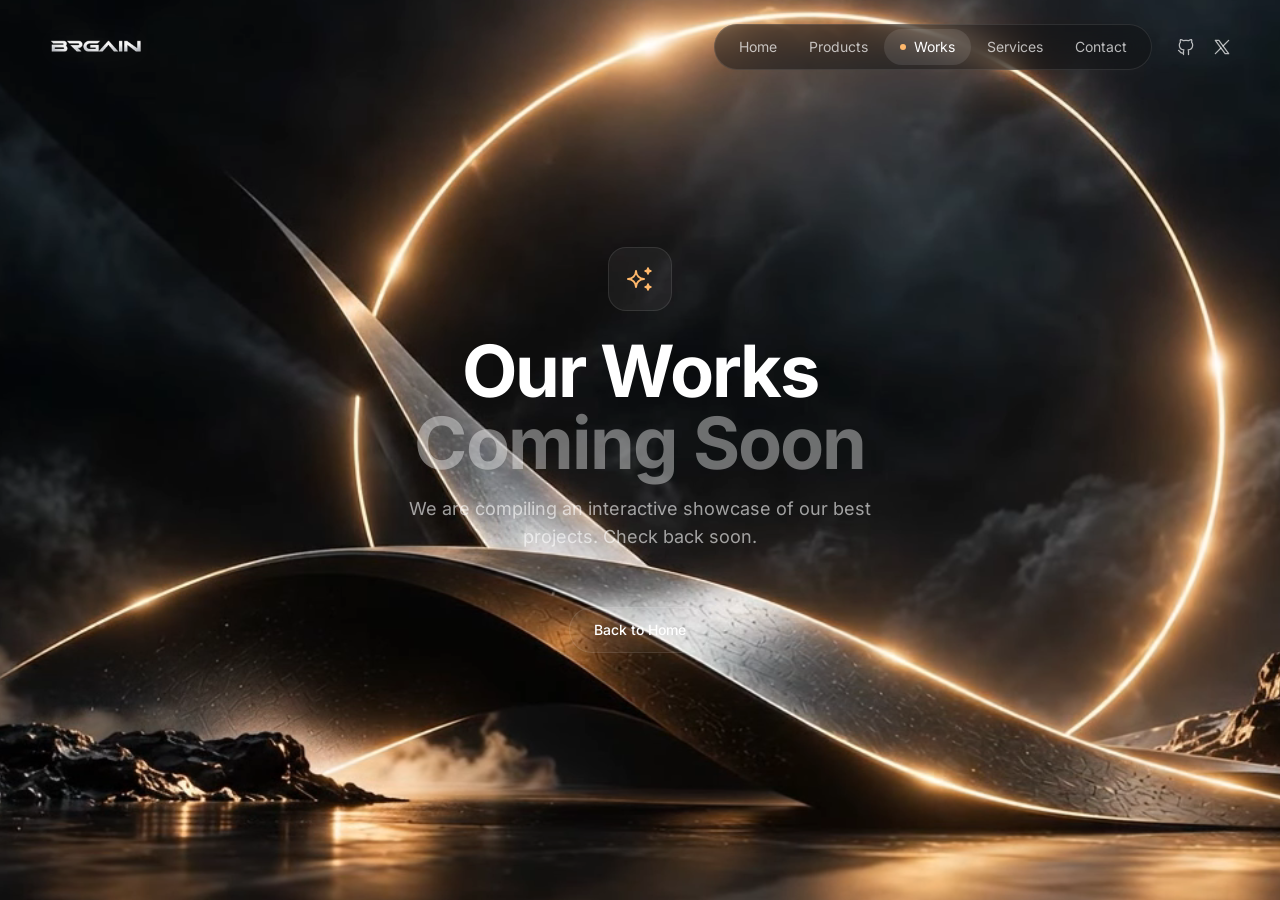
<file: works/index.html>
<!DOCTYPE html><html lang="en"><head><meta charset="utf-8"><meta name="viewport" content="width=device-width, initial-scale=1.0"><link rel="icon" type="image/svg+xml" href="/favicon.svg"><meta name="astro-view-transitions-enabled" content="true"><meta name="astro-view-transitions-fallback" content="animate"><script type="module" src="/_astro/ClientRouter.astro_astro_type_script_index_0_lang.CYDbzu1r.js"></script><!-- Primary Meta Tags --><title>Works | BRGAIN Creative</title><meta name="title" content="Works | BRGAIN Creative"><meta name="description" content="A showcase of our past and ongoing creative projects."><link rel="canonical" href="https://brgain.id/works/"><!-- Open Graph / Facebook --><meta property="og:type" content="website"><meta property="og:url" content="https://brgain.id/works/"><meta property="og:title" content="Works | BRGAIN Creative"><meta property="og:description" content="A showcase of our past and ongoing creative projects."><meta property="og:image" content="https://brgain.id/hero.webp"><!-- Twitter --><meta property="twitter:card" content="summary_large_image"><meta property="twitter:url" content="https://brgain.id/works/"><meta property="twitter:title" content="Works | BRGAIN Creative"><meta property="twitter:description" content="A showcase of our past and ongoing creative projects."><meta property="twitter:image" content="https://brgain.id/hero.webp"><!-- Google Tag Manager --><script>
      ;(function (w, d, s, l, i) {
        w[l] = w[l] || []
        w[l].push({ "gtm.start": new Date().getTime(), event: "gtm.js" })
        const f = d.getElementsByTagName(s)[0],
          j = d.createElement(s),
          dl = l != "dataLayer" ? "&l=" + l : ""
        j.async = true
        j.src = "https://www.googletagmanager.com/gtm.js?id=" + i + dl
        f.parentNode.insertBefore(j, f)
      })(window, document, "script", "dataLayer", "GTM-P2WRRJLL")
    </script><!-- End Google Tag Manager --><!-- Theme Initialization & Keyboard Shortcut --><script>
      const setDarkMode = () => {
        const theme = (() => {
          if (
            typeof localStorage !== "undefined" &&
            localStorage.getItem("theme")
          ) {
            return localStorage.getItem("theme")
          }
          if (window.matchMedia("(prefers-color-scheme: dark)").matches) {
            return "dark"
          }
          return "light"
        })()

        if (theme === "light") {
          document.documentElement.classList.remove("dark")
        } else {
          document.documentElement.classList.add("dark")
        }
      }

      // Set immediately to prevent FOUC
      setDarkMode()
      document.addEventListener("astro:after-swap", setDarkMode)

      // Listen for 'D' keypress to toggle theme
      document.addEventListener("keydown", (e) => {
        const target = e.target
        // Ignore if user is typing inside an input or textarea
        if (
          target.tagName === "INPUT" ||
          target.tagName === "TEXTAREA" ||
          target.isContentEditable
        ) {
          return
        }

        if (e.key.toLowerCase() === "d") {
          const isDark = document.documentElement.classList.toggle("dark")
          localStorage.setItem("theme", isDark ? "dark" : "light")
        }
      })
    </script><link rel="stylesheet" href="/_astro/Navbar.Bj7cJyBw.css"></head><body class="select-none bg-[#0a0a0a]"><video data-astro-transition-persist="bg-video" id="bg-video" autoplay loop muted playsinline oncontextmenu="return false;" class="fixed top-0 left-0 w-full h-full object-cover z-0 pointer-events-none scale-[1.05] transition-transform duration-75 ease-out"><source src="/bg.webm" type="video/webm"></video><main class="relative z-10 min-h-screen w-full overflow-hidden text-white selection:bg-[#FFB86B]/30 selection:text-white"><style>astro-island,astro-slot,astro-static-slot{display:contents}</style><script>(()=>{var e=async t=>{await(await t())()};(self.Astro||(self.Astro={})).load=e;window.dispatchEvent(new Event("astro:load"));})();</script><script>(()=>{var g=Object.defineProperty;var w=(a,s,c)=>s in a?g(a,s,{enumerable:!0,configurable:!0,writable:!0,value:c}):a[s]=c;var l=(a,s,c)=>w(a,typeof s!="symbol"?s+"":s,c);var E=new Set(["__proto__","constructor","prototype"]);{let a={0:t=>y(t),1:t=>c(t),2:t=>new RegExp(t),3:t=>new Date(t),4:t=>new Map(c(t)),5:t=>new Set(c(t)),6:t=>BigInt(t),7:t=>new URL(t),8:t=>new Uint8Array(t),9:t=>new Uint16Array(t),10:t=>new Uint32Array(t),11:t=>Number.POSITIVE_INFINITY*t},s=t=>{let[p,e]=t;return p in a?a[p](e):void 0},c=t=>t.map(s),y=t=>typeof t!="object"||t===null?t:Object.fromEntries(Object.entries(t).map(([p,e])=>[p,s(e)]));class f extends HTMLElement{constructor(){super(...arguments);l(this,"Component");l(this,"hydrator");l(this,"hydrate",async()=>{var b;if(!this.hydrator||!this.isConnected)return;let e=(b=this.parentElement)==null?void 0:b.closest("astro-island[ssr]");if(e){e.addEventListener("astro:hydrate",this.hydrate,{once:!0});return}let r=this.querySelectorAll("astro-slot"),n={},d=this.querySelectorAll("template[data-astro-template]");for(let o of d){let i=o.closest(this.tagName);i!=null&&i.isSameNode(this)&&(n[o.getAttribute("data-astro-template")||"default"]=o.innerHTML,o.remove())}for(let o of r){let i=o.closest(this.tagName);i!=null&&i.isSameNode(this)&&(n[o.getAttribute("name")||"default"]=o.innerHTML)}let u;try{u=this.hasAttribute("props")?y(JSON.parse(this.getAttribute("props"))):{}}catch(o){let i=this.getAttribute("component-url")||"<unknown>",v=this.getAttribute("component-export");throw v&&(i+=` (export ${v})`),console.error(`[hydrate] Error parsing props for component ${i}`,this.getAttribute("props"),o),o}let h;await this.hydrator(this)(this.Component,u,n,{client:this.getAttribute("client")}),this.removeAttribute("ssr"),this.dispatchEvent(new CustomEvent("astro:hydrate"))});l(this,"unmount",()=>{this.isConnected||this.dispatchEvent(new CustomEvent("astro:unmount"))})}disconnectedCallback(){document.removeEventListener("astro:after-swap",this.unmount),document.addEventListener("astro:after-swap",this.unmount,{once:!0})}connectedCallback(){if(!this.hasAttribute("await-children")||document.readyState==="interactive"||document.readyState==="complete")this.childrenConnectedCallback();else{let e=()=>{document.removeEventListener("DOMContentLoaded",e),r.disconnect(),this.childrenConnectedCallback()},r=new MutationObserver(()=>{var n;((n=this.lastChild)==null?void 0:n.nodeType)===Node.COMMENT_NODE&&this.lastChild.nodeValue==="astro:end"&&(this.lastChild.remove(),e())});r.observe(this,{childList:!0}),document.addEventListener("DOMContentLoaded",e)}}async childrenConnectedCallback(){let e=this.getAttribute("before-hydration-url");e&&await import(e),this.start()}getRetryImportUrl(e){let r=new URL(e,document.baseURI);return r.searchParams.set("astro-retry",Date.now().toString()),r.toString()}async importWithRetry(e){try{return await import(e)}catch(r){return await new Promise(n=>setTimeout(n,1e3)),import(this.getRetryImportUrl(e))}}handleHydrationError(e){let r=this.getAttribute("component-url"),n=new CustomEvent("astro:hydration-error",{cancelable:!0,bubbles:!0,composed:!0,detail:{error:e,componentUrl:r}});this.dispatchEvent(n)&&console.error(`[astro-island] Error hydrating ${r}`,e)}async start(){let e=JSON.parse(this.getAttribute("opts")),r=this.getAttribute("client");if(Astro[r]===void 0){window.addEventListener(`astro:${r}`,()=>this.start(),{once:!0});return}try{await Astro[r](async()=>{let n=this.getAttribute("renderer-url");try{let[d,{default:u}]=await Promise.all([this.importWithRetry(this.getAttribute("component-url")),n?this.importWithRetry(n):Promise.resolve({default:()=>()=>{}})]),h=this.getAttribute("component-export")||"default";if(h.includes(".")){this.Component=d;for(let m of h.split(".")){if(E.has(m)||!this.Component||typeof this.Component!="object"&&typeof this.Component!="function"||!Object.hasOwn(this.Component,m))throw new Error(`Invalid component export path: ${h}`);this.Component=this.Component[m]}}else{if(E.has(h))throw new Error(`Invalid component export path: ${h}`);this.Component=d[h]}return this.hydrator=u,this.hydrate}catch(d){return this.handleHydrationError(d),()=>{}}},e,this)}catch(n){this.handleHydrationError(n)}}attributeChangedCallback(){this.hydrate()}}l(f,"observedAttributes",["props"]),customElements.get("astro-island")||customElements.define("astro-island",f)}})();</script><astro-island uid="ZlsKSU" prefix="r2" component-url="/_astro/Navbar.D6zRL2R1.js" component-export="default" renderer-url="/_astro/client.RMePetAg.js" props="{&quot;currentPath&quot;:[0,&quot;/works/&quot;]}" ssr client="load" opts="{&quot;name&quot;:&quot;Navbar&quot;,&quot;value&quot;:true}" await-children><header class="fixed top-0 right-0 left-0 z-50 flex items-center justify-between p-6 lg:px-12"><div class="relative z-50 flex items-center gap-2"><a href="/"><img src="/brgain.webp" alt="BRGAIN" class="pointer-events-none h-6 w-auto object-contain drop-shadow-[0_0_15px_#ffffff1a] select-none md:h-8" draggable="false"/></a></div><div class="hidden items-center gap-6 md:flex"><nav class="flex items-center rounded-full border border-white/10 bg-[#111214]/50 px-2 py-1 backdrop-blur-md"><a href="/" class="flex items-center gap-2 rounded-full px-4 py-2 text-sm transition-colors text-white/70 hover:text-white">Home</a><a href="/products" class="flex items-center gap-2 rounded-full px-4 py-2 text-sm transition-colors text-white/70 hover:text-white">Products</a><a href="/works" class="flex items-center gap-2 rounded-full px-4 py-2 text-sm transition-colors bg-white/10 text-white"><span class="h-1.5 w-1.5 rounded-full bg-[#FFB86B]"></span>Works</a><a href="/services" class="flex items-center gap-2 rounded-full px-4 py-2 text-sm transition-colors text-white/70 hover:text-white">Services</a><a href="/contact" class="flex items-center gap-2 rounded-full px-4 py-2 text-sm transition-colors text-white/70 hover:text-white">Contact</a></nav><div class="flex items-center gap-4 text-white/70"><a href="https://github.com/BRGAINCreative" target="_blank" class="transition-colors hover:text-white"><svg xmlns="http://www.w3.org/2000/svg" width="24" height="24" viewBox="0 0 24 24" fill="none" stroke="currentColor" stroke-width="1.5" stroke-linecap="round" stroke-linejoin="round" class="tabler-icon tabler-icon-brand-github h-5 w-5"><path d="M9 19c-4.3 1.4 -4.3 -2.5 -6 -3m12 5v-3.5c0 -1 .1 -1.4 -.5 -2c2.8 -.3 5.5 -1.4 5.5 -6a4.6 4.6 0 0 0 -1.3 -3.2a4.2 4.2 0 0 0 -.1 -3.2s-1.1 -.3 -3.5 1.3a12.3 12.3 0 0 0 -6.2 0c-2.4 -1.6 -3.5 -1.3 -3.5 -1.3a4.2 4.2 0 0 0 -.1 3.2a4.6 4.6 0 0 0 -1.3 3.2c0 4.6 2.7 5.7 5.5 6c-.6 .6 -.6 1.2 -.5 2v3.5"></path></svg></a><a href="https://x.com/BRGAINCreative" target="_blank" class="transition-colors hover:text-white"><svg xmlns="http://www.w3.org/2000/svg" width="24" height="24" viewBox="0 0 24 24" fill="none" stroke="currentColor" stroke-width="1.5" stroke-linecap="round" stroke-linejoin="round" class="tabler-icon tabler-icon-brand-x h-5 w-5"><path d="M4 4l11.733 16h4.267l-11.733 -16l-4.267 0"></path><path d="M4 20l6.768 -6.768m2.46 -2.46l6.772 -6.772"></path></svg></a></div></div><button class="relative z-50 rounded-lg border border-white/10 bg-white/5 p-2 text-white/70 backdrop-blur-md hover:text-white md:hidden" aria-label="Toggle mobile menu"><svg xmlns="http://www.w3.org/2000/svg" width="24" height="24" viewBox="0 0 24 24" fill="none" stroke="currentColor" stroke-width="1.5" stroke-linecap="round" stroke-linejoin="round" class="tabler-icon tabler-icon-menu-2 h-5 w-5"><path d="M4 6l16 0"></path><path d="M4 12l16 0"></path><path d="M4 18l16 0"></path></svg></button></header><div class="fixed inset-0 z-40 flex flex-col items-center justify-center bg-[#0a0a0a]/95 backdrop-blur-xl transition-all duration-300 md:hidden pointer-events-none invisible opacity-0"><nav class="flex flex-col items-center gap-8 text-xl"><a href="/" class="flex items-center gap-3 transition-colors text-white/70 hover:text-white">Home</a><a href="/products" class="flex items-center gap-3 transition-colors text-white/70 hover:text-white">Products</a><a href="/works" class="flex items-center gap-3 transition-colors text-white"><span class="h-2 w-2 rounded-full bg-[#FFB86B]"></span>Works</a><a href="/services" class="flex items-center gap-3 transition-colors text-white/70 hover:text-white">Services</a><a href="/contact" class="flex items-center gap-3 transition-colors text-white/70 hover:text-white">Contact</a><div class="mt-4 flex items-center gap-8 text-white/70"><a href="https://github.com/BRGAINCreative" target="_blank" class="transition-colors hover:text-white"><svg xmlns="http://www.w3.org/2000/svg" width="24" height="24" viewBox="0 0 24 24" fill="none" stroke="currentColor" stroke-width="1.5" stroke-linecap="round" stroke-linejoin="round" class="tabler-icon tabler-icon-brand-github h-7 w-7"><path d="M9 19c-4.3 1.4 -4.3 -2.5 -6 -3m12 5v-3.5c0 -1 .1 -1.4 -.5 -2c2.8 -.3 5.5 -1.4 5.5 -6a4.6 4.6 0 0 0 -1.3 -3.2a4.2 4.2 0 0 0 -.1 -3.2s-1.1 -.3 -3.5 1.3a12.3 12.3 0 0 0 -6.2 0c-2.4 -1.6 -3.5 -1.3 -3.5 -1.3a4.2 4.2 0 0 0 -.1 3.2a4.6 4.6 0 0 0 -1.3 3.2c0 4.6 2.7 5.7 5.5 6c-.6 .6 -.6 1.2 -.5 2v3.5"></path></svg></a><a href="https://x.com/BRGAINCreative" target="_blank" class="transition-colors hover:text-white"><svg xmlns="http://www.w3.org/2000/svg" width="24" height="24" viewBox="0 0 24 24" fill="none" stroke="currentColor" stroke-width="1.5" stroke-linecap="round" stroke-linejoin="round" class="tabler-icon tabler-icon-brand-x h-7 w-7"><path d="M4 4l11.733 16h4.267l-11.733 -16l-4.267 0"></path><path d="M4 20l6.768 -6.768m2.46 -2.46l6.772 -6.772"></path></svg></a></div></nav></div><!--astro:end--></astro-island><astro-island uid="INUok" prefix="r3" component-url="/_astro/ComingSoon.7dblGeN8.js" component-export="default" renderer-url="/_astro/client.RMePetAg.js" props="{&quot;title&quot;:[0,&quot;Our Works&quot;],&quot;description&quot;:[0,&quot;We are compiling an interactive showcase of our best projects. Check back soon.&quot;]}" ssr client="load" opts="{&quot;name&quot;:&quot;ComingSoon&quot;,&quot;value&quot;:true}" await-children><div class="flex h-screen w-full flex-col items-center justify-center px-4 text-center"><div class="flex animate-in flex-col items-center gap-6 duration-1000 fill-mode-both fade-in slide-in-from-bottom-8"><div class="flex h-16 w-16 items-center justify-center rounded-2xl border border-white/10 bg-white/5 backdrop-blur-md"><svg xmlns="http://www.w3.org/2000/svg" width="24" height="24" viewBox="0 0 24 24" fill="none" stroke="currentColor" stroke-width="1.5" stroke-linecap="round" stroke-linejoin="round" class="tabler-icon tabler-icon-sparkles h-8 w-8 text-[#FFB86B]"><path d="M16 18a2 2 0 0 1 2 2a2 2 0 0 1 2 -2a2 2 0 0 1 -2 -2a2 2 0 0 1 -2 2m0 -12a2 2 0 0 1 2 2a2 2 0 0 1 2 -2a2 2 0 0 1 -2 -2a2 2 0 0 1 -2 2m-7 12a6 6 0 0 1 6 -6a6 6 0 0 1 -6 -6a6 6 0 0 1 -6 6a6 6 0 0 1 6 6"></path></svg></div><div class="space-y-4"><h1 class="text-4xl font-bold tracking-tight text-white sm:text-6xl md:text-7xl">Our Works<br/><span class="text-white/40">Coming Soon</span></h1><p class="mx-auto max-w-lg text-lg text-white/60">We are compiling an interactive showcase of our best projects. Check back soon.</p></div><a href="/" class="mt-8 rounded-full border border-white/10 bg-white/5 px-6 py-3 text-sm font-medium text-white backdrop-blur-md transition-colors hover:bg-white/10">Back to Home</a></div></div><!--astro:end--></astro-island></main><!-- Google Tag Manager (noscript) --><noscript><iframe src="https://www.googletagmanager.com/ns.html?id=GTM-P2WRRJLL" height="0" width="0" style="display:none;visibility:hidden"></iframe></noscript><!-- End Google Tag Manager (noscript) --><script>
      // Parallax effect function
      function initParallax() {
        const video = document.getElementById("bg-video")
        if (!video) return

        window.addEventListener("mousemove", (e) => {
          const moveX = (e.clientX - window.innerWidth / 2) / -40
          const moveY = (e.clientY - window.innerHeight / 2) / -40
          video.style.transform = `translate(${moveX}px, ${moveY}px) scale(1.05)`
        })
      }

      // Initialize on first load and subsequent view transitions
      document.addEventListener("astro:page-load", initParallax)

      if (
        document.readyState === "complete" ||
        document.readyState === "interactive"
      ) {
        initParallax()
      } else {
        document.addEventListener("DOMContentLoaded", initParallax)
      }
    </script></body></html>
</file>
<file: _astro/Navbar.Bj7cJyBw.css>
@keyframes astroFadeInOut{0%{opacity:1}to{opacity:0}}@keyframes astroFadeIn{0%{opacity:0;mix-blend-mode:plus-lighter}to{opacity:1;mix-blend-mode:plus-lighter}}@keyframes astroFadeOut{0%{opacity:1;mix-blend-mode:plus-lighter}to{opacity:0;mix-blend-mode:plus-lighter}}@keyframes astroSlideFromRight{0%{transform:translate(100%)}}@keyframes astroSlideFromLeft{0%{transform:translate(-100%)}}@keyframes astroSlideToRight{to{transform:translate(100%)}}@keyframes astroSlideToLeft{to{transform:translate(-100%)}}@media (prefers-reduced-motion){::view-transition-group(*),::view-transition-old(*),::view-transition-new(*),[data-astro-transition-scope]{animation:none!important}}@layer properties{@supports (((-webkit-hyphens:none)) and (not (margin-trim:inline))) or ((-moz-orient:inline) and (not (color:rgb(from red r g b)))){:root,:host{--shimmer-angle:20deg}*,:before,:after,::backdrop{--tw-translate-x:0;--tw-translate-y:0;--tw-translate-z:0;--tw-scale-x:1;--tw-scale-y:1;--tw-scale-z:1;--tw-rotate-x:initial;--tw-rotate-y:initial;--tw-rotate-z:initial;--tw-skew-x:initial;--tw-skew-y:initial;--tw-scrollbar-thumb:#0000;--tw-scrollbar-track:#0000;--tw-space-y-reverse:0;--tw-border-style:solid;--tw-gradient-position:initial;--tw-gradient-from:#0000;--tw-gradient-via:#0000;--tw-gradient-to:#0000;--tw-gradient-stops:initial;--tw-gradient-via-stops:initial;--tw-gradient-from-position:0%;--tw-gradient-via-position:50%;--tw-gradient-to-position:100%;--tw-leading:initial;--tw-font-weight:initial;--tw-tracking:initial;--tw-shadow:0 0 #0000;--tw-shadow-color:initial;--tw-shadow-alpha:100%;--tw-inset-shadow:0 0 #0000;--tw-inset-shadow-color:initial;--tw-inset-shadow-alpha:100%;--tw-ring-color:initial;--tw-ring-shadow:0 0 #0000;--tw-inset-ring-color:initial;--tw-inset-ring-shadow:0 0 #0000;--tw-ring-inset:initial;--tw-ring-offset-width:0px;--tw-ring-offset-color:#fff;--tw-ring-offset-shadow:0 0 #0000;--tw-outline-style:solid;--tw-blur:initial;--tw-brightness:initial;--tw-contrast:initial;--tw-grayscale:initial;--tw-hue-rotate:initial;--tw-invert:initial;--tw-opacity:initial;--tw-saturate:initial;--tw-sepia:initial;--tw-drop-shadow:initial;--tw-drop-shadow-color:initial;--tw-drop-shadow-alpha:100%;--tw-drop-shadow-size:initial;--tw-backdrop-blur:initial;--tw-backdrop-brightness:initial;--tw-backdrop-contrast:initial;--tw-backdrop-grayscale:initial;--tw-backdrop-hue-rotate:initial;--tw-backdrop-invert:initial;--tw-backdrop-opacity:initial;--tw-backdrop-saturate:initial;--tw-backdrop-sepia:initial;--tw-duration:initial;--tw-ease:initial;--tw-text-shadow-color:initial;--tw-text-shadow-alpha:100%;--tw-content:"";--tw-animation-delay:0s;--tw-animation-direction:normal;--tw-animation-duration:initial;--tw-animation-fill-mode:none;--tw-animation-iteration-count:1;--tw-enter-blur:0;--tw-enter-opacity:1;--tw-enter-rotate:0;--tw-enter-scale:1;--tw-enter-translate-x:0;--tw-enter-translate-y:0;--tw-exit-blur:0;--tw-exit-opacity:1;--tw-exit-rotate:0;--tw-exit-scale:1;--tw-exit-translate-x:0;--tw-exit-translate-y:0;--scroll-fade-t:0px;--scroll-fade-b:0px;--scroll-fade-s:0px;--scroll-fade-e:0px;--scroll-fade-mask:initial;--shimmer-image:initial;--shimmer-text-fill:initial}}}@layer theme{:root,:host{--font-sans:"Inter Variable", sans-serif;--font-mono:ui-monospace, SFMono-Regular, Menlo, Monaco, Consolas, "Liberation Mono", "Courier New", monospace;--color-red-500:oklch(63.7% .237 25.331);--color-red-600:oklch(57.7% .245 27.325);--color-orange-400:oklch(75% .183 55.934);--color-yellow-400:oklch(85.2% .199 91.936);--color-lime-300:oklch(89.7% .196 126.665);--color-teal-400:oklch(77.7% .152 181.912);--color-cyan-400:oklch(78.9% .154 211.53);--color-sky-300:oklch(82.8% .111 230.318);--color-sky-500:oklch(68.5% .169 237.323);--color-sky-700:oklch(50% .134 242.749);--color-blue-500:oklch(62.3% .214 259.815);--color-indigo-50:oklch(96.2% .018 272.314);--color-indigo-700:oklch(45.7% .24 277.023);--color-fuchsia-600:oklch(59.1% .293 322.896);--color-pink-500:oklch(65.6% .241 354.308);--color-slate-900:oklch(20.8% .042 265.755);--color-black:#000;--color-white:#fff;--spacing:.25rem;--breakpoint-sm:40rem;--breakpoint-xl:80rem;--container-lg:32rem;--text-xs:.75rem;--text-xs--line-height:calc(1 / .75);--text-sm:.875rem;--text-sm--line-height:calc(1.25 / .875);--text-base:1rem;--text-base--line-height:calc(1.5 / 1);--text-lg:1.125rem;--text-lg--line-height:calc(1.75 / 1.125);--text-xl:1.25rem;--text-xl--line-height:calc(1.75 / 1.25);--text-2xl:1.5rem;--text-2xl--line-height:calc(2 / 1.5);--text-4xl:2.25rem;--text-4xl--line-height:calc(2.5 / 2.25);--text-6xl:3.75rem;--text-6xl--line-height:1;--text-7xl:4.5rem;--text-7xl--line-height:1;--font-weight-light:300;--font-weight-normal:400;--font-weight-medium:500;--font-weight-semibold:600;--font-weight-bold:700;--tracking-tight:-.025em;--tracking-wide:.025em;--leading-tight:1.25;--leading-relaxed:1.625;--leading-loose:2;--radius-xs:.125rem;--radius-md:calc(var(--radius) * .8);--radius-lg:var(--radius);--shadow-xl:0 20px 25px -5px #0000001a, 0 8px 10px -6px #0000001a;--drop-shadow-xs:0 1px 1px #0000000d;--drop-shadow-sm:0 1px 2px #00000026;--drop-shadow-lg:0 4px 4px #00000026;--ease-out:cubic-bezier(0, 0, .2, 1);--animate-spin:spin 1s linear infinite;--blur-xs:4px;--blur-sm:8px;--blur-md:12px;--blur-xl:24px;--perspective-near:300px;--aspect-video:16 / 9;--default-transition-duration:.15s;--default-transition-timing-function:cubic-bezier(.4, 0, .2, 1);--default-font-family:"Inter Variable", sans-serif;--default-mono-font-family:var(--font-mono)}}@layer base{*,:after,:before,::backdrop{box-sizing:border-box;border:0 solid;margin:0;padding:0}::file-selector-button{box-sizing:border-box;border:0 solid;margin:0;padding:0}html,:host{-webkit-text-size-adjust:100%;tab-size:4;line-height:1.5;font-family:var(--default-font-family,-apple-system, BlinkMacSystemFont, "Segoe UI", Roboto, "Helvetica Neue", "Noto Sans", Arial, sans-serif, "Apple Color Emoji", "Segoe UI Emoji", "Segoe UI Symbol", "Noto Color Emoji");font-feature-settings:var(--default-font-feature-settings,normal);font-variation-settings:var(--default-font-variation-settings,normal);-webkit-tap-highlight-color:transparent}hr{height:0;color:inherit;border-top-width:1px}abbr:where([title]){text-decoration:underline dotted}h1,h2,h3,h4,h5,h6{font-size:inherit;font-weight:inherit}a{color:inherit;-webkit-text-decoration:inherit;-webkit-text-decoration:inherit;-webkit-text-decoration:inherit;text-decoration:inherit}b,strong{font-weight:bolder}code,kbd,samp,pre{font-family:var(--default-mono-font-family,ui-monospace, SFMono-Regular, Menlo, Monaco, Consolas, "Liberation Mono", "Courier New", monospace);font-feature-settings:var(--default-mono-font-feature-settings,normal);font-variation-settings:var(--default-mono-font-variation-settings,normal);font-size:1em}small{font-size:80%}sub,sup{vertical-align:baseline;font-size:75%;line-height:0;position:relative}sub{bottom:-.25em}sup{top:-.5em}table{text-indent:0;border-color:inherit;border-collapse:collapse}:-moz-focusring:where(:not(iframe)){outline:auto}progress{vertical-align:baseline}summary{display:list-item}ol,ul,menu{list-style:none}img,svg,video,canvas,audio,iframe,embed,object{vertical-align:middle;display:block}img,video{max-width:100%;height:auto}button,input,select,optgroup,textarea{font:inherit;font-feature-settings:inherit;font-variation-settings:inherit;letter-spacing:inherit;color:inherit;opacity:1;background-color:#0000;border-radius:0}::file-selector-button{font:inherit;font-feature-settings:inherit;font-variation-settings:inherit;letter-spacing:inherit;color:inherit;opacity:1;background-color:#0000;border-radius:0}:where(select:is([multiple],[size])) optgroup{font-weight:bolder}:where(select:is([multiple],[size])) optgroup option{padding-inline-start:20px}::file-selector-button{margin-inline-end:4px}::placeholder{opacity:1}@supports (not ((-webkit-appearance:-apple-pay-button))) or (contain-intrinsic-size:1px){::placeholder{color:currentColor}@supports (color:color-mix(in lab, red, red)){::placeholder{color:color-mix(in oklab, currentcolor 50%, transparent)}}}textarea{resize:vertical}::-webkit-search-decoration{-webkit-appearance:none}::-webkit-date-and-time-value{min-height:1lh;text-align:inherit}::-webkit-datetime-edit{display:inline-flex}::-webkit-datetime-edit-fields-wrapper{padding:0}::-webkit-datetime-edit{padding-block:0}::-webkit-datetime-edit-year-field{padding-block:0}::-webkit-datetime-edit-month-field{padding-block:0}::-webkit-datetime-edit-day-field{padding-block:0}::-webkit-datetime-edit-hour-field{padding-block:0}::-webkit-datetime-edit-minute-field{padding-block:0}::-webkit-datetime-edit-second-field{padding-block:0}::-webkit-datetime-edit-millisecond-field{padding-block:0}::-webkit-datetime-edit-meridiem-field{padding-block:0}::-webkit-calendar-picker-indicator{line-height:1}:-moz-ui-invalid{box-shadow:none}button,input:where([type=button],[type=reset],[type=submit]){appearance:button}::file-selector-button{appearance:button}::-webkit-inner-spin-button{height:auto}::-webkit-outer-spin-button{height:auto}[hidden]:where(:not([hidden=until-found])){display:none!important}*{border-color:var(--border);outline-color:var(--ring)}@supports (color:color-mix(in lab, red, red)){*{outline-color:color-mix(in oklab, var(--ring) 50%, transparent)}}body{background-color:var(--background);color:var(--foreground)}button:not(:disabled),[role=button]:not(:disabled){cursor:pointer}html{font-family:Inter Variable,sans-serif}}@layer components;@layer utilities{.\@container\/sidebar{container:sidebar/inline-size}.\@container{container-type:inline-size}.\@container-size{container-type:size}.pointer-events-auto{pointer-events:auto}.pointer-events-none{pointer-events:none}.collapse{visibility:collapse}.invisible{visibility:hidden}.visible{visibility:visible}.fixed{position:fixed}.relative{position:relative}.static{position:static}.inset-0{inset:0}.top-0{top:0}.top-\[117px\]{top:117px}.right-0{right:0}.left-0{left:0}.-z-10{z-index:calc(10 * -1)}.z-0{z-index:0}.z-10{z-index:10}.z-40{z-index:40}.z-50{z-index:50}.container{width:100%}@media (width>=40rem){.container{max-width:40rem}}@media (width>=48rem){.container{max-width:48rem}}@media (width>=64rem){.container{max-width:64rem}}@media (width>=80rem){.container{max-width:80rem}}@media (width>=96rem){.container{max-width:96rem}}.mx-auto{margin-inline:auto}.-mt-2{margin-top:calc(var(--spacing) * -2)}.mt-4{margin-top:calc(var(--spacing) * 4)}.mt-8{margin-top:calc(var(--spacing) * 8)}.mt-21{margin-top:calc(var(--spacing) * 21)}.-mb-2{margin-bottom:calc(var(--spacing) * -2)}.mb-2{margin-bottom:calc(var(--spacing) * 2)}.\!flex{display:flex!important}.block{display:block}.flex{display:flex}.grid{display:grid}.hidden{display:none}.inline{display:inline}.inline-flex{display:inline-flex}.table{display:table}.field-sizing-content{field-sizing:content}.field-sizing-fixed{field-sizing:fixed}.aspect-video{aspect-ratio:var(--aspect-video)}.size-6{width:calc(var(--spacing) * 6);height:calc(var(--spacing) * 6)}.size-8{width:calc(var(--spacing) * 8);height:calc(var(--spacing) * 8)}.size-9{width:calc(var(--spacing) * 9);height:calc(var(--spacing) * 9)}.size-10{width:calc(var(--spacing) * 10);height:calc(var(--spacing) * 10)}.size-full{width:100%;height:100%}.h-1\.5{height:calc(var(--spacing) * 1.5)}.h-2{height:calc(var(--spacing) * 2)}.h-4{height:calc(var(--spacing) * 4)}.h-5{height:calc(var(--spacing) * 5)}.h-6{height:calc(var(--spacing) * 6)}.h-7{height:calc(var(--spacing) * 7)}.h-8{height:calc(var(--spacing) * 8)}.h-9{height:calc(var(--spacing) * 9)}.h-10{height:calc(var(--spacing) * 10)}.h-16{height:calc(var(--spacing) * 16)}.h-\[50cqb\]{height:50cqb}.h-auto{height:auto}.h-full{height:100%}.h-screen{height:100vh}.max-h-16{max-height:calc(var(--spacing) * 16)}.min-h-screen{min-height:100vh}.w-1\.5{width:calc(var(--spacing) * 1.5)}.w-2{width:calc(var(--spacing) * 2)}.w-4{width:calc(var(--spacing) * 4)}.w-5{width:calc(var(--spacing) * 5)}.w-7{width:calc(var(--spacing) * 7)}.w-8{width:calc(var(--spacing) * 8)}.w-16{width:calc(var(--spacing) * 16)}.w-auto{width:auto}.w-full{width:100%}.max-w-\[340px\]{max-width:340px}.max-w-\[420px\]{max-width:420px}.max-w-lg{max-width:var(--container-lg)}.shrink-0{flex-shrink:0}.-translate-x-\[7\%\]{--tw-translate-x:calc(7% * -1);translate:var(--tw-translate-x) var(--tw-translate-y)}.scale-150{--tw-scale-x:150%;--tw-scale-y:150%;--tw-scale-z:150%;scale:var(--tw-scale-x) var(--tw-scale-y)}.scale-\[1\.05\]{scale:1.05}.transform{transform:var(--tw-rotate-x,) var(--tw-rotate-y,) var(--tw-rotate-z,) var(--tw-skew-x,) var(--tw-skew-y,)}.zoom-\(--preview-zoom\){zoom:var(--preview-zoom)}.zoom-75{zoom:75%}.zoom-\[1\.1\]{zoom:1.1}.animate-in{animation:enter var(--tw-animation-duration,var(--tw-duration,.15s))var(--tw-ease,ease)var(--tw-animation-delay,0s)var(--tw-animation-iteration-count,1)var(--tw-animation-direction,normal)var(--tw-animation-fill-mode,none)}.animate-spin{animation:var(--animate-spin)}.cursor-pointer{cursor:pointer}.resize{resize:both}.scrollbar-auto{scrollbar-width:auto}.scrollbar-none{scrollbar-width:none}.scrollbar-thin{scrollbar-width:thin}.scrollbar-thumb-slate-900\/60{--tw-scrollbar-thumb:#0f172b99}@supports (color:color-mix(in lab, red, red)){.scrollbar-thumb-slate-900\/60{--tw-scrollbar-thumb:color-mix(in oklab, var(--color-slate-900) 60%, transparent)}}.scrollbar-thumb-slate-900\/60{scrollbar-color:var(--tw-scrollbar-thumb) var(--tw-scrollbar-track)}.scrollbar-gutter-stable{scrollbar-gutter:stable}.appearance-none{appearance:none}.grid-cols-\[1fr_500px_2fr\]{grid-template-columns:1fr 500px 2fr}.grid-cols-\[24rem_2\.5rem\]{grid-template-columns:24rem 2.5rem}.grid-cols-\[max-content\,auto\]{grid-template-columns:max-content,auto}.grid-cols-\[max-content_auto\]{grid-template-columns:max-content auto}.flex-col{flex-direction:column}.flex-wrap{flex-wrap:wrap}.items-center{align-items:center}.items-start{align-items:flex-start}.justify-between{justify-content:space-between}.justify-center{justify-content:center}.gap-1{gap:var(--spacing)}.gap-1\.5{gap:calc(var(--spacing) * 1.5)}.gap-2{gap:calc(var(--spacing) * 2)}.gap-3{gap:calc(var(--spacing) * 3)}.gap-4{gap:calc(var(--spacing) * 4)}.gap-6{gap:calc(var(--spacing) * 6)}.gap-8{gap:calc(var(--spacing) * 8)}:where(.space-y-4>:not(:last-child)){--tw-space-y-reverse:0;margin-block-start:calc(calc(var(--spacing) * 4) * var(--tw-space-y-reverse));margin-block-end:calc(calc(var(--spacing) * 4) * calc(1 - var(--tw-space-y-reverse)))}.gap-x-4{column-gap:calc(var(--spacing) * 4)}.gap-y-2{row-gap:calc(var(--spacing) * 2)}.overflow-hidden{overflow:hidden}.rounded{border-radius:.25rem}.rounded-2xl{border-radius:calc(var(--radius) * 1.8)}.rounded-\[min\(var\(--radius-md\)\,8px\)\]{border-radius:min(var(--radius-md), 8px)}.rounded-\[min\(var\(--radius-md\)\,10px\)\]{border-radius:min(var(--radius-md), 10px)}.rounded-full{border-radius:2147483647px}.rounded-lg{border-radius:var(--radius)}.rounded-md{border-radius:calc(var(--radius) * .8)}.rounded-none{border-radius:0}.rounded-sm{border-radius:calc(var(--radius) * .6)}.rounded-xs{border-radius:var(--radius-xs)}.border{border-style:var(--tw-border-style);border-width:1px}.border-\[\#FFB86B\]{border-color:#ffb86b}.border-border{border-color:var(--border)}.border-transparent{border-color:#0000}.border-white\/10{border-color:#ffffff1a}@supports (color:color-mix(in lab, red, red)){.border-white\/10{border-color:color-mix(in oklab, var(--color-white) 10%, transparent)}}.\!bg-red-500{background-color:var(--color-red-500)!important}.bg-\(--bg-color\){background-color:var(--bg-color)}.bg-\(--brand-color\){background-color:var(--brand-color)}.bg-\[\#0a0a0a\]{background-color:#0a0a0a}.bg-\[\#0a0a0a\]\/95{background-color:oklab(14.4788% 7.45058e-9 7.45058e-9/.95)}.bg-\[\#316ff6\]{background-color:#316ff6}.bg-\[\#020304\]{background-color:#020304}.bg-\[\#111214\]\/50{background-color:oklab(18.1957% -.000423573 -.0043665/.5)}.bg-\[\#FFB86B\]{background-color:#ffb86b}.bg-\[--brand-color\]{background-color:--brand-color}.bg-\[var\(--brand-color\)\]{background-color:var(--brand-color)}.bg-background{background-color:var(--background)}.bg-black\/50{background-color:#00000080}@supports (color:color-mix(in lab, red, red)){.bg-black\/50{background-color:color-mix(in oklab, var(--color-black) 50%, transparent)}}.bg-blue-500{background-color:var(--color-blue-500)}.bg-cyan-400\/\(--my-alpha-value\){background-color:oklch(78.9% .154 211.53)}@supports (color:color-mix(in lab, red, red)){.bg-cyan-400\/\(--my-alpha-value\){background-color:color-mix(in oklab, var(--color-cyan-400) var(--my-alpha-value), transparent)}}.bg-destructive\/10{background-color:var(--destructive)}@supports (color:color-mix(in lab, red, red)){.bg-destructive\/10{background-color:color-mix(in oklab, var(--destructive) 10%, transparent)}}.bg-pink-500\/\[71\.37\%\]{background-color:#f6339ab6}@supports (color:color-mix(in lab, red, red)){.bg-pink-500\/\[71\.37\%\]{background-color:color-mix(in oklab, var(--color-pink-500) 71.37%, transparent)}}.bg-primary{background-color:var(--primary)}.bg-red-500{background-color:var(--color-red-500)}.bg-red-500\!{background-color:var(--color-red-500)!important}.bg-secondary{background-color:var(--secondary)}.bg-sky-500\/50{background-color:#00a5ef80}@supports (color:color-mix(in lab, red, red)){.bg-sky-500\/50{background-color:color-mix(in oklab, var(--color-sky-500) 50%, transparent)}}.bg-sky-700{background-color:var(--color-sky-700)}.bg-white\/5{background-color:#ffffff0d}@supports (color:color-mix(in lab, red, red)){.bg-white\/5{background-color:color-mix(in oklab, var(--color-white) 5%, transparent)}}.bg-white\/10{background-color:#ffffff1a}@supports (color:color-mix(in lab, red, red)){.bg-white\/10{background-color:color-mix(in oklab, var(--color-white) 10%, transparent)}}.bg-linear-to-r{--tw-gradient-position:to right}@supports (background-image:linear-gradient(in lab, red, red)){.bg-linear-to-r{--tw-gradient-position:to right in oklab}}.bg-linear-to-r{background-image:linear-gradient(var(--tw-gradient-stops))}.from-red-500{--tw-gradient-from:var(--color-red-500);--tw-gradient-stops:var(--tw-gradient-via-stops,var(--tw-gradient-position), var(--tw-gradient-from) var(--tw-gradient-from-position), var(--tw-gradient-to) var(--tw-gradient-to-position))}.via-orange-400{--tw-gradient-via:var(--color-orange-400);--tw-gradient-via-stops:var(--tw-gradient-position), var(--tw-gradient-from) var(--tw-gradient-from-position), var(--tw-gradient-via) var(--tw-gradient-via-position), var(--tw-gradient-to) var(--tw-gradient-to-position);--tw-gradient-stops:var(--tw-gradient-via-stops)}.to-yellow-400{--tw-gradient-to:var(--color-yellow-400);--tw-gradient-stops:var(--tw-gradient-via-stops,var(--tw-gradient-position), var(--tw-gradient-from) var(--tw-gradient-from-position), var(--tw-gradient-to) var(--tw-gradient-to-position))}.box-decoration-clone{-webkit-box-decoration-break:clone;box-decoration-break:clone}.box-decoration-slice{-webkit-box-decoration-break:slice;box-decoration-break:slice}.decoration-clone{-webkit-box-decoration-break:clone;box-decoration-break:clone}.decoration-slice{-webkit-box-decoration-break:slice;box-decoration-break:slice}.bg-clip-padding{background-clip:padding-box}.\[mask-type\:luminance\]{mask-type:luminance}.mask-repeat{-webkit-mask-repeat:repeat;mask-repeat:repeat}.object-contain{object-fit:contain}.object-cover{object-fit:cover}.p-2{padding:calc(var(--spacing) * 2)}.p-4{padding:calc(var(--spacing) * 4)}.p-6{padding:calc(var(--spacing) * 6)}.p-37{padding:calc(var(--spacing) * 37)}.px-2{padding-inline:calc(var(--spacing) * 2)}.px-2\.5{padding-inline:calc(var(--spacing) * 2.5)}.px-3{padding-inline:calc(var(--spacing) * 3)}.px-4{padding-inline:calc(var(--spacing) * 4)}.px-6{padding-inline:calc(var(--spacing) * 6)}.py-1{padding-block:var(--spacing)}.py-1\.5{padding-block:calc(var(--spacing) * 1.5)}.py-2{padding-block:calc(var(--spacing) * 2)}.py-3{padding-block:calc(var(--spacing) * 3)}.py-4{padding-block:calc(var(--spacing) * 4)}.py-\[calc\(--spacing\(4\)-1px\)\]{padding-block:calc(calc(var(--spacing) * 4) - 1px)}.pt-8{padding-top:calc(var(--spacing) * 8)}.pt-28{padding-top:calc(var(--spacing) * 28)}.pb-12{padding-bottom:calc(var(--spacing) * 12)}.text-center{text-align:center}.font-sans{font-family:Inter Variable,sans-serif}.text-2xl{font-size:var(--text-2xl);line-height:var(--tw-leading,var(--text-2xl--line-height))}.text-4xl{font-size:var(--text-4xl);line-height:var(--tw-leading,var(--text-4xl--line-height))}.text-lg{font-size:var(--text-lg);line-height:var(--tw-leading,var(--text-lg--line-height))}.text-lg\/loose{font-size:var(--text-lg);line-height:var(--leading-loose)}.text-sm{font-size:var(--text-sm);line-height:var(--tw-leading,var(--text-sm--line-height))}.text-xl{font-size:var(--text-xl);line-height:var(--tw-leading,var(--text-xl--line-height))}.text-xs{font-size:var(--text-xs);line-height:var(--tw-leading,var(--text-xs--line-height))}.text-\(length\:--my-var\){font-size:var(--my-var)}.text-\[9px\]{font-size:9px}.text-\[13px\]{font-size:13px}.leading-relaxed{--tw-leading:var(--leading-relaxed);line-height:var(--leading-relaxed)}.leading-tight{--tw-leading:var(--leading-tight);line-height:var(--leading-tight)}.font-bold{--tw-font-weight:var(--font-weight-bold);font-weight:var(--font-weight-bold)}.font-light{--tw-font-weight:var(--font-weight-light);font-weight:var(--font-weight-light)}.font-medium{--tw-font-weight:var(--font-weight-medium);font-weight:var(--font-weight-medium)}.font-normal{--tw-font-weight:var(--font-weight-normal);font-weight:var(--font-weight-normal)}.font-semibold{--tw-font-weight:var(--font-weight-semibold);font-weight:var(--font-weight-semibold)}.tracking-\[0\.3em\]{--tw-tracking:.3em;letter-spacing:.3em}.tracking-tight{--tw-tracking:var(--tracking-tight);letter-spacing:var(--tracking-tight)}.tracking-wide{--tw-tracking:var(--tracking-wide);letter-spacing:var(--tracking-wide)}.overflow-ellipsis,.text-ellipsis{text-overflow:ellipsis}.whitespace-nowrap{white-space:nowrap}.tab-2{tab-size:2}.tab-8{tab-size:8}.text-\(color\:--my-var\){color:var(--my-var)}.text-\[\#FFB86B\]{color:#ffb86b}.text-destructive{color:var(--destructive)}.text-primary{color:var(--primary)}.text-primary-foreground{color:var(--primary-foreground)}.text-red-500{color:var(--color-red-500)}.text-red-500\/75{color:#fb2c36bf}@supports (color:color-mix(in lab, red, red)){.text-red-500\/75{color:color-mix(in oklab, var(--color-red-500) 75%, transparent)}}.text-secondary-foreground{color:var(--secondary-foreground)}.text-sky-300{color:var(--color-sky-300)}.text-white{color:var(--color-white)}.text-white\/40{color:#fff6}@supports (color:color-mix(in lab, red, red)){.text-white\/40{color:color-mix(in oklab, var(--color-white) 40%, transparent)}}.text-white\/60{color:#fff9}@supports (color:color-mix(in lab, red, red)){.text-white\/60{color:color-mix(in oklab, var(--color-white) 60%, transparent)}}.text-white\/70{color:#ffffffb3}@supports (color:color-mix(in lab, red, red)){.text-white\/70{color:color-mix(in oklab, var(--color-white) 70%, transparent)}}.underline{text-decoration-line:underline}.underline-offset-4{text-underline-offset:4px}.scheme-dark{color-scheme:dark}.scheme-light{color-scheme:light}.opacity-0{opacity:0}.opacity-50{opacity:.5}.opacity-100{opacity:1}.shadow{--tw-shadow:0 1px 3px 0 var(--tw-shadow-color,#0000001a), 0 1px 2px -1px var(--tw-shadow-color,#0000001a);box-shadow:var(--tw-inset-shadow), var(--tw-inset-ring-shadow), var(--tw-ring-offset-shadow), var(--tw-ring-shadow), var(--tw-shadow)}.shadow-\[0_0_20px_\#ffb86b4d\]{--tw-shadow:0 0 20px var(--tw-shadow-color,#ffb86b4d);box-shadow:var(--tw-inset-shadow), var(--tw-inset-ring-shadow), var(--tw-ring-offset-shadow), var(--tw-ring-shadow), var(--tw-shadow)}.shadow-md{--tw-shadow:0 4px 6px -1px var(--tw-shadow-color,#0000001a), 0 2px 4px -2px var(--tw-shadow-color,#0000001a);box-shadow:var(--tw-inset-shadow), var(--tw-inset-ring-shadow), var(--tw-ring-offset-shadow), var(--tw-ring-shadow), var(--tw-shadow)}.shadow-sm{--tw-shadow:0 1px 3px 0 var(--tw-shadow-color,#0000001a), 0 1px 2px -1px var(--tw-shadow-color,#0000001a);box-shadow:var(--tw-inset-shadow), var(--tw-inset-ring-shadow), var(--tw-ring-offset-shadow), var(--tw-ring-shadow), var(--tw-shadow)}.shadow-xs{--tw-shadow:0 1px 2px 0 var(--tw-shadow-color,#0000000d);box-shadow:var(--tw-inset-shadow), var(--tw-inset-ring-shadow), var(--tw-ring-offset-shadow), var(--tw-ring-shadow), var(--tw-shadow)}.ring,.ring-1{--tw-ring-shadow:var(--tw-ring-inset,) 0 0 0 calc(1px + var(--tw-ring-offset-width)) var(--tw-ring-color,currentcolor);box-shadow:var(--tw-inset-shadow), var(--tw-inset-ring-shadow), var(--tw-ring-offset-shadow), var(--tw-ring-shadow), var(--tw-shadow)}.ring-3{--tw-ring-shadow:var(--tw-ring-inset,) 0 0 0 calc(3px + var(--tw-ring-offset-width)) var(--tw-ring-color,currentcolor);box-shadow:var(--tw-inset-shadow), var(--tw-inset-ring-shadow), var(--tw-ring-offset-shadow), var(--tw-ring-shadow), var(--tw-shadow)}.inset-shadow-xs{--tw-inset-shadow:inset 0 1px 1px var(--tw-inset-shadow-color,#0000000d);box-shadow:var(--tw-inset-shadow), var(--tw-inset-ring-shadow), var(--tw-ring-offset-shadow), var(--tw-ring-shadow), var(--tw-shadow)}.ring-black\/5{--tw-ring-color:#0000000d}@supports (color:color-mix(in lab, red, red)){.ring-black\/5{--tw-ring-color:color-mix(in oklab, var(--color-black) 5%, transparent)}}.outline-hidden{--tw-outline-style:none;outline-style:none}@media (forced-colors:active){.outline-hidden{outline-offset:2px;outline:2px solid #0000}}.outline{outline-style:var(--tw-outline-style);outline-width:1px}.blur{--tw-blur:blur(8px);filter:var(--tw-blur,) var(--tw-brightness,) var(--tw-contrast,) var(--tw-grayscale,) var(--tw-hue-rotate,) var(--tw-invert,) var(--tw-saturate,) var(--tw-sepia,) var(--tw-drop-shadow,)}.blur-md{--tw-blur:blur(var(--blur-md));filter:var(--tw-blur,) var(--tw-brightness,) var(--tw-contrast,) var(--tw-grayscale,) var(--tw-hue-rotate,) var(--tw-invert,) var(--tw-saturate,) var(--tw-sepia,) var(--tw-drop-shadow,)}.blur-sm{--tw-blur:blur(var(--blur-sm));filter:var(--tw-blur,) var(--tw-brightness,) var(--tw-contrast,) var(--tw-grayscale,) var(--tw-hue-rotate,) var(--tw-invert,) var(--tw-saturate,) var(--tw-sepia,) var(--tw-drop-shadow,)}.blur-xs{--tw-blur:blur(var(--blur-xs));filter:var(--tw-blur,) var(--tw-brightness,) var(--tw-contrast,) var(--tw-grayscale,) var(--tw-hue-rotate,) var(--tw-invert,) var(--tw-saturate,) var(--tw-sepia,) var(--tw-drop-shadow,)}.drop-shadow{--tw-drop-shadow-size:drop-shadow(0 1px 2px var(--tw-drop-shadow-color,#0000001a)) drop-shadow(0 1px 1px var(--tw-drop-shadow-color,#0000000f));--tw-drop-shadow:drop-shadow(0 1px 2px #0000001a) drop-shadow(0 1px 1px #0000000f);filter:var(--tw-blur,) var(--tw-brightness,) var(--tw-contrast,) var(--tw-grayscale,) var(--tw-hue-rotate,) var(--tw-invert,) var(--tw-saturate,) var(--tw-sepia,) var(--tw-drop-shadow,)}.drop-shadow-\[0_0_15px_\#ffffff1a\]{--tw-drop-shadow-size:drop-shadow(0 0 15px var(--tw-drop-shadow-color,#ffffff1a));--tw-drop-shadow:var(--tw-drop-shadow-size);filter:var(--tw-blur,) var(--tw-brightness,) var(--tw-contrast,) var(--tw-grayscale,) var(--tw-hue-rotate,) var(--tw-invert,) var(--tw-saturate,) var(--tw-sepia,) var(--tw-drop-shadow,)}.drop-shadow-\[0_0_30px_\#ffffff26\]{--tw-drop-shadow-size:drop-shadow(0 0 30px var(--tw-drop-shadow-color,#ffffff26));--tw-drop-shadow:var(--tw-drop-shadow-size);filter:var(--tw-blur,) var(--tw-brightness,) var(--tw-contrast,) var(--tw-grayscale,) var(--tw-hue-rotate,) var(--tw-invert,) var(--tw-saturate,) var(--tw-sepia,) var(--tw-drop-shadow,)}.drop-shadow-lg{--tw-drop-shadow-size:drop-shadow(0 4px 4px var(--tw-drop-shadow-color,#00000026));--tw-drop-shadow:drop-shadow(var(--drop-shadow-lg));filter:var(--tw-blur,) var(--tw-brightness,) var(--tw-contrast,) var(--tw-grayscale,) var(--tw-hue-rotate,) var(--tw-invert,) var(--tw-saturate,) var(--tw-sepia,) var(--tw-drop-shadow,)}.drop-shadow-sm{--tw-drop-shadow-size:drop-shadow(0 1px 2px var(--tw-drop-shadow-color,#00000026));--tw-drop-shadow:drop-shadow(var(--drop-shadow-sm));filter:var(--tw-blur,) var(--tw-brightness,) var(--tw-contrast,) var(--tw-grayscale,) var(--tw-hue-rotate,) var(--tw-invert,) var(--tw-saturate,) var(--tw-sepia,) var(--tw-drop-shadow,)}.drop-shadow-xs{--tw-drop-shadow-size:drop-shadow(0 1px 1px var(--tw-drop-shadow-color,#0000000d));--tw-drop-shadow:drop-shadow(var(--drop-shadow-xs));filter:var(--tw-blur,) var(--tw-brightness,) var(--tw-contrast,) var(--tw-grayscale,) var(--tw-hue-rotate,) var(--tw-invert,) var(--tw-saturate,) var(--tw-sepia,) var(--tw-drop-shadow,)}.filter{filter:var(--tw-blur,) var(--tw-brightness,) var(--tw-contrast,) var(--tw-grayscale,) var(--tw-hue-rotate,) var(--tw-invert,) var(--tw-saturate,) var(--tw-sepia,) var(--tw-drop-shadow,)}.backdrop-blur{--tw-backdrop-blur:blur(8px);backdrop-filter:var(--tw-backdrop-blur,) var(--tw-backdrop-brightness,) var(--tw-backdrop-contrast,) var(--tw-backdrop-grayscale,) var(--tw-backdrop-hue-rotate,) var(--tw-backdrop-invert,) var(--tw-backdrop-opacity,) var(--tw-backdrop-saturate,) var(--tw-backdrop-sepia,)}.backdrop-blur-md{--tw-backdrop-blur:blur(var(--blur-md));backdrop-filter:var(--tw-backdrop-blur,) var(--tw-backdrop-brightness,) var(--tw-backdrop-contrast,) var(--tw-backdrop-grayscale,) var(--tw-backdrop-hue-rotate,) var(--tw-backdrop-invert,) var(--tw-backdrop-opacity,) var(--tw-backdrop-saturate,) var(--tw-backdrop-sepia,)}.backdrop-blur-sm{--tw-backdrop-blur:blur(var(--blur-sm));backdrop-filter:var(--tw-backdrop-blur,) var(--tw-backdrop-brightness,) var(--tw-backdrop-contrast,) var(--tw-backdrop-grayscale,) var(--tw-backdrop-hue-rotate,) var(--tw-backdrop-invert,) var(--tw-backdrop-opacity,) var(--tw-backdrop-saturate,) var(--tw-backdrop-sepia,)}.backdrop-blur-xl{--tw-backdrop-blur:blur(var(--blur-xl));backdrop-filter:var(--tw-backdrop-blur,) var(--tw-backdrop-brightness,) var(--tw-backdrop-contrast,) var(--tw-backdrop-grayscale,) var(--tw-backdrop-hue-rotate,) var(--tw-backdrop-invert,) var(--tw-backdrop-opacity,) var(--tw-backdrop-saturate,) var(--tw-backdrop-sepia,)}.backdrop-blur-xs{--tw-backdrop-blur:blur(var(--blur-xs));backdrop-filter:var(--tw-backdrop-blur,) var(--tw-backdrop-brightness,) var(--tw-backdrop-contrast,) var(--tw-backdrop-grayscale,) var(--tw-backdrop-hue-rotate,) var(--tw-backdrop-invert,) var(--tw-backdrop-opacity,) var(--tw-backdrop-saturate,) var(--tw-backdrop-sepia,)}.transition-all{transition-property:all;transition-timing-function:var(--tw-ease,var(--default-transition-timing-function));transition-duration:var(--tw-duration,var(--default-transition-duration))}.transition-colors{transition-property:color,background-color,border-color,outline-color,text-decoration-color,fill,stroke,--tw-gradient-from,--tw-gradient-via,--tw-gradient-to;transition-timing-function:var(--tw-ease,var(--default-transition-timing-function));transition-duration:var(--tw-duration,var(--default-transition-duration))}.transition-opacity{transition-property:opacity;transition-timing-function:var(--tw-ease,var(--default-transition-timing-function));transition-duration:var(--tw-duration,var(--default-transition-duration))}.transition-transform{transition-property:transform,translate,scale,rotate;transition-timing-function:var(--tw-ease,var(--default-transition-timing-function));transition-duration:var(--tw-duration,var(--default-transition-duration))}.duration-75{--tw-duration:75ms;transition-duration:75ms}.duration-300{--tw-duration:.3s;transition-duration:.3s}.duration-1000{--tw-duration:1s;transition-duration:1s}.duration-\[1600ms\]{--tw-duration:1.6s;transition-duration:1.6s}.ease-out{--tw-ease:var(--ease-out);transition-timing-function:var(--ease-out)}.fill-mode-both{--tw-animation-fill-mode:both;animation-fill-mode:both}.outline-none{--tw-outline-style:none;outline-style:none}.select-none{-webkit-user-select:none;user-select:none}.select-text{-webkit-user-select:text;user-select:text}.text-shadow-lg\/30{--tw-text-shadow-alpha:30%;text-shadow:0px 1px 2px var(--tw-text-shadow-color,oklab(0% 0 0/.3)), 0px 3px 2px var(--tw-text-shadow-color,oklab(0% 0 0/.3)), 0px 4px 8px var(--tw-text-shadow-color,oklab(0% 0 0/.3))}.\[--scroll-offset\:56px\]{--scroll-offset:56px}.fade-in{--tw-enter-opacity:0}.perspective-near{perspective:var(--perspective-near)}.running{animation-play-state:running}.slide-in-from-bottom-4{--tw-enter-translate-y:calc(4*var(--spacing))}.slide-in-from-bottom-8{--tw-enter-translate-y:calc(8*var(--spacing))}.text-shadow-2xs{text-shadow:0px 1px 0px var(--tw-text-shadow-color,#00000026)}.text-shadow-sky-300\/50{--tw-text-shadow-color:#77d4ff80}@supports (color:color-mix(in lab, red, red)){.text-shadow-sky-300\/50{--tw-text-shadow-color:color-mix(in oklab, color-mix(in oklab, var(--color-sky-300) 50%, transparent) var(--tw-text-shadow-alpha), transparent)}}.transform-3d{transform-style:preserve-3d}.transform-flat{transform-style:flat}:is(.\*\:rounded-full>*){border-radius:2147483647px}:is(.\*\:border>*){border-style:var(--tw-border-style);border-width:1px}@media (hover:hover){.group-hover\:text-white:is(:where(.group):hover *){color:var(--color-white)}.group-hover\/item\:visible:is(:where(.group\/item):hover *){visibility:visible}}.group-has-\[a\]\:block:is(:where(.group):has(:is(a)) *){display:block}.peer-checked\/draft\:text-sky-500:is(:where(.peer\/draft):checked~*){color:var(--color-sky-500)}.peer-invalid\:visible:is(:where(.peer):invalid~*){visibility:visible}.selection\:bg-\[\#FFB86B\]\/30 ::selection,.selection\:bg-\[\#FFB86B\]\/30::selection{background-color:oklab(83.3795% .0490333 .114835/.3)}.selection\:text-white ::selection,.selection\:text-white::selection{color:var(--color-white)}.after\:content-\[\'\*\'\]:after{--tw-content:"*";content:var(--tw-content)}:is(.\*\:first\:pt-0>*):first-child,:is(.first\:\*\:pt-0:first-child>*){padding-top:0}:is(.\*\:last\:pb-0>*):last-child,:is(.last\:\*\:pb-0:last-child>*){padding-bottom:0}@media (hover:hover){.hover\:bg-\(--bg-color-hover\):hover{background-color:var(--bg-color-hover)}.hover\:bg-\[\#FFB86B\]\/10:hover{background-color:oklab(83.3795% .0490333 .114835/.1)}.hover\:bg-\[color-mix\(in_oklch\,var\(--secondary\)\,var\(--foreground\)_5\%\)\]:hover{background-color:var(--secondary)}@supports (color:color-mix(in lab, red, red)){.hover\:bg-\[color-mix\(in_oklch\,var\(--secondary\)\,var\(--foreground\)_5\%\)\]:hover{background-color:color-mix(in oklch,var(--secondary),var(--foreground) 5%)}}.hover\:bg-destructive\/20:hover{background-color:var(--destructive)}@supports (color:color-mix(in lab, red, red)){.hover\:bg-destructive\/20:hover{background-color:color-mix(in oklab, var(--destructive) 20%, transparent)}}.hover\:bg-muted:hover{background-color:var(--muted)}.hover\:bg-primary\/80:hover{background-color:var(--primary)}@supports (color:color-mix(in lab, red, red)){.hover\:bg-primary\/80:hover{background-color:color-mix(in oklab, var(--primary) 80%, transparent)}}.hover\:bg-red-600\/50\!:hover{background-color:#e4001480!important}@supports (color:color-mix(in lab, red, red)){.hover\:bg-red-600\/50\!:hover{background-color:color-mix(in oklab, var(--color-red-600) 50%, transparent)!important}}.hover\:bg-sky-700:hover{background-color:var(--color-sky-700)}.hover\:bg-white\/10:hover{background-color:#ffffff1a}@supports (color:color-mix(in lab, red, red)){.hover\:bg-white\/10:hover{background-color:color-mix(in oklab, var(--color-white) 10%, transparent)}}.hover\:\[mask-type\:alpha\]:hover{mask-type:alpha}.hover\:text-foreground:hover{color:var(--foreground)}.hover\:text-white:hover{color:var(--color-white)}.hover\:underline:hover{text-decoration-line:underline}.hover\:shadow-\[0_0_30px_\#ffb86b80\]:hover{--tw-shadow:0 0 30px var(--tw-shadow-color,#ffb86b80);box-shadow:var(--tw-inset-shadow), var(--tw-inset-ring-shadow), var(--tw-ring-offset-shadow), var(--tw-ring-shadow), var(--tw-shadow)}.hover\:not-focus\:bg-indigo-700:hover:not(:focus){background-color:var(--color-indigo-700)}}.focus\:scale-none:focus{scale:none}.focus\:transform-none:focus{transform:none}.focus-visible\:border-destructive\/40:focus-visible{border-color:var(--destructive)}@supports (color:color-mix(in lab, red, red)){.focus-visible\:border-destructive\/40:focus-visible{border-color:color-mix(in oklab, var(--destructive) 40%, transparent)}}.focus-visible\:border-ring:focus-visible{border-color:var(--ring)}.focus-visible\:ring-3:focus-visible{--tw-ring-shadow:var(--tw-ring-inset,) 0 0 0 calc(3px + var(--tw-ring-offset-width)) var(--tw-ring-color,currentcolor);box-shadow:var(--tw-inset-shadow), var(--tw-inset-ring-shadow), var(--tw-ring-offset-shadow), var(--tw-ring-shadow), var(--tw-shadow)}.focus-visible\:ring-destructive\/20:focus-visible{--tw-ring-color:var(--destructive)}@supports (color:color-mix(in lab, red, red)){.focus-visible\:ring-destructive\/20:focus-visible{--tw-ring-color:color-mix(in oklab, var(--destructive) 20%, transparent)}}.focus-visible\:ring-ring\/50:focus-visible{--tw-ring-color:var(--ring)}@supports (color:color-mix(in lab, red, red)){.focus-visible\:ring-ring\/50:focus-visible{--tw-ring-color:color-mix(in oklab, var(--ring) 50%, transparent)}}.active\:not-aria-\[haspopup\]\:translate-y-px:active:not([aria-haspopup]){--tw-translate-y:1px;translate:var(--tw-translate-x) var(--tw-translate-y)}.disabled\:pointer-events-none:disabled{pointer-events:none}.disabled\:opacity-50:disabled{opacity:.5}:where(:focus) .in-focus\:opacity-100{opacity:1}:where([data-slot=button-group]) .in-data-\[slot\=button-group\]\:rounded-md{border-radius:calc(var(--radius) * .8)}.has-checked\:bg-indigo-50:has(:checked){background-color:var(--color-indigo-50)}.has-data-\[icon\=inline-end\]\:pr-1\.5:has([data-icon=inline-end]){padding-right:calc(var(--spacing) * 1.5)}.has-data-\[icon\=inline-end\]\:pr-2:has([data-icon=inline-end]){padding-right:calc(var(--spacing) * 2)}.has-data-\[icon\=inline-start\]\:pl-1\.5:has([data-icon=inline-start]){padding-left:calc(var(--spacing) * 1.5)}.has-data-\[icon\=inline-start\]\:pl-2:has([data-icon=inline-start]){padding-left:calc(var(--spacing) * 2)}.has-\[img\]\:block:has(:is(img)){display:block}.aria-expanded\:bg-muted[aria-expanded=true]{background-color:var(--muted)}.aria-expanded\:bg-secondary[aria-expanded=true]{background-color:var(--secondary)}.aria-expanded\:text-foreground[aria-expanded=true]{color:var(--foreground)}.aria-expanded\:text-secondary-foreground[aria-expanded=true]{color:var(--secondary-foreground)}.aria-invalid\:border-destructive[aria-invalid=true]{border-color:var(--destructive)}.aria-invalid\:ring-3[aria-invalid=true]{--tw-ring-shadow:var(--tw-ring-inset,) 0 0 0 calc(3px + var(--tw-ring-offset-width)) var(--tw-ring-color,currentcolor);box-shadow:var(--tw-inset-shadow), var(--tw-inset-ring-shadow), var(--tw-ring-offset-shadow), var(--tw-ring-shadow), var(--tw-shadow)}.aria-invalid\:ring-destructive\/20[aria-invalid=true]{--tw-ring-color:var(--destructive)}@supports (color:color-mix(in lab, red, red)){.aria-invalid\:ring-destructive\/20[aria-invalid=true]{--tw-ring-color:color-mix(in oklab, var(--destructive) 20%, transparent)}}.aria-\[sort\=ascending\]\:bg-\[url\(\'\/down-arrow\.svg\'\)\][aria-sort=ascending]{background-image:url(/down-arrow.svg)}:is(.\*\*\:data-avatar\:size-12 *)[data-avatar]{width:calc(var(--spacing) * 12);height:calc(var(--spacing) * 12)}.data-\[size\=large\]\:p-8[data-size=large]{padding:calc(var(--spacing) * 8)}@supports (display:grid){.supports-\[display\:grid\]\:grid{display:grid}}@media (width>=40rem){.sm\:-mt-6{margin-top:calc(var(--spacing) * -6)}.sm\:-mb-6{margin-bottom:calc(var(--spacing) * -6)}.sm\:mb-4{margin-bottom:calc(var(--spacing) * 4)}.sm\:max-w-\[500px\]{max-width:500px}.sm\:-translate-x-\[4\.5\%\]{--tw-translate-x:calc(4.5% * -1);translate:var(--tw-translate-x) var(--tw-translate-y)}.sm\:px-8{padding-inline:calc(var(--spacing) * 8)}.sm\:py-4{padding-block:calc(var(--spacing) * 4)}.sm\:pt-10{padding-top:calc(var(--spacing) * 10)}.sm\:text-6xl{font-size:var(--text-6xl);line-height:var(--tw-leading,var(--text-6xl--line-height))}.sm\:text-sm{font-size:var(--text-sm);line-height:var(--tw-leading,var(--text-sm--line-height))}.sm\:text-\[11px\]{font-size:11px}}@media (width>=48rem){.md\:flex{display:flex}.md\:hidden{display:none}.md\:h-8{height:calc(var(--spacing) * 8)}.md\:max-w-\[700px\]{max-width:700px}.md\:px-12{padding-inline:calc(var(--spacing) * 12)}.md\:text-7xl{font-size:var(--text-7xl);line-height:var(--tw-leading,var(--text-7xl--line-height))}.md\:text-base{font-size:var(--text-base);line-height:var(--tw-leading,var(--text-base--line-height))}.md\:text-xs{font-size:var(--text-xs);line-height:var(--tw-leading,var(--text-xs--line-height))}@media not all and (width>=64rem){.md\:max-lg\:flex{display:flex}}}@media (width>=64rem){.lg\:w-1\/2{width:50%}.lg\:max-w-\[900px\]{max-width:900px}.lg\:px-12{padding-inline:calc(var(--spacing) * 12)}.lg\:px-24{padding-inline:calc(var(--spacing) * 24)}}@container (width>=475px){.\@min-\[475px\]\:flex-row{flex-direction:row}}@container sidebar (width>=24rem){.\@sm\/sidebar\:flex-row{flex-direction:row}}@container (width>=24rem){@container not (width>=28rem){.\@sm\:\@max-md\:flex-col{flex-direction:column}}}.ltr\:ml-3:where(:dir(ltr),[dir=ltr],[dir=ltr] *){margin-left:calc(var(--spacing) * 3)}.rtl\:mr-3:where(:dir(rtl),[dir=rtl],[dir=rtl] *){margin-right:calc(var(--spacing) * 3)}.dark\:border-input:is(.dark *){border-color:var(--input)}.dark\:bg-destructive\/20:is(.dark *){background-color:var(--destructive)}@supports (color:color-mix(in lab, red, red)){.dark\:bg-destructive\/20:is(.dark *){background-color:color-mix(in oklab, var(--destructive) 20%, transparent)}}.dark\:bg-input\/30:is(.dark *){background-color:var(--input)}@supports (color:color-mix(in lab, red, red)){.dark\:bg-input\/30:is(.dark *){background-color:color-mix(in oklab, var(--input) 30%, transparent)}}.dark\:via-none:is(.dark *){--tw-gradient-via-stops:initial}.dark\:from-blue-500:is(.dark *){--tw-gradient-from:var(--color-blue-500);--tw-gradient-stops:var(--tw-gradient-via-stops,var(--tw-gradient-position), var(--tw-gradient-from) var(--tw-gradient-from-position), var(--tw-gradient-to) var(--tw-gradient-to-position))}.dark\:to-teal-400:is(.dark *){--tw-gradient-to:var(--color-teal-400);--tw-gradient-stops:var(--tw-gradient-via-stops,var(--tw-gradient-position), var(--tw-gradient-from) var(--tw-gradient-from-position), var(--tw-gradient-to) var(--tw-gradient-to-position))}@media (hover:hover){.dark\:hover\:bg-destructive\/30:is(.dark *):hover{background-color:var(--destructive)}@supports (color:color-mix(in lab, red, red)){.dark\:hover\:bg-destructive\/30:is(.dark *):hover{background-color:color-mix(in oklab, var(--destructive) 30%, transparent)}}.dark\:hover\:bg-input\/50:is(.dark *):hover{background-color:var(--input)}@supports (color:color-mix(in lab, red, red)){.dark\:hover\:bg-input\/50:is(.dark *):hover{background-color:color-mix(in oklab, var(--input) 50%, transparent)}}.dark\:hover\:bg-muted\/50:is(.dark *):hover{background-color:var(--muted)}@supports (color:color-mix(in lab, red, red)){.dark\:hover\:bg-muted\/50:is(.dark *):hover{background-color:color-mix(in oklab, var(--muted) 50%, transparent)}}}.dark\:focus-visible\:ring-destructive\/40:is(.dark *):focus-visible{--tw-ring-color:var(--destructive)}@supports (color:color-mix(in lab, red, red)){.dark\:focus-visible\:ring-destructive\/40:is(.dark *):focus-visible{--tw-ring-color:color-mix(in oklab, var(--destructive) 40%, transparent)}}.dark\:aria-invalid\:border-destructive\/50:is(.dark *)[aria-invalid=true]{border-color:var(--destructive)}@supports (color:color-mix(in lab, red, red)){.dark\:aria-invalid\:border-destructive\/50:is(.dark *)[aria-invalid=true]{border-color:color-mix(in oklab, var(--destructive) 50%, transparent)}}.dark\:aria-invalid\:ring-destructive\/40:is(.dark *)[aria-invalid=true]{--tw-ring-color:var(--destructive)}@supports (color:color-mix(in lab, red, red)){.dark\:aria-invalid\:ring-destructive\/40:is(.dark *)[aria-invalid=true]{--tw-ring-color:color-mix(in oklab, var(--destructive) 40%, transparent)}}@media (width>=48rem){@media (hover:hover){.dark\:md\:hover\:bg-fuchsia-600:is(.dark *):hover{background-color:var(--color-fuchsia-600)}}}@media (forced-colors:active){.forced-colors\:appearance-auto{appearance:auto}}@media (pointer:coarse){.pointer-coarse\:p-4{padding:calc(var(--spacing) * 4)}}.\[\&_p\]\:mt-4 p{margin-top:calc(var(--spacing) * 4)}.\[\&_svg\]\:pointer-events-none svg{pointer-events:none}.\[\&_svg\]\:shrink-0 svg{flex-shrink:0}.\[\&_svg\:not\(\[class\*\=\'size-\'\]\)\]\:size-3 svg:not([class*=size-]){width:calc(var(--spacing) * 3);height:calc(var(--spacing) * 3)}.\[\&_svg\:not\(\[class\*\=\'size-\'\]\)\]\:size-4 svg:not([class*=size-]){width:calc(var(--spacing) * 4);height:calc(var(--spacing) * 4)}.\[\&\.is-dragging\]\:cursor-grabbing.is-dragging{cursor:grabbing}@supports (display:grid){.\[\@supports\(display\:grid\)\]\:grid{display:grid}}}@property --tw-animation-delay{syntax:"*";inherits:false;initial-value:0s}@property --tw-animation-direction{syntax:"*";inherits:false;initial-value:normal}@property --tw-animation-duration{syntax:"*";inherits:false}@property --tw-animation-fill-mode{syntax:"*";inherits:false;initial-value:none}@property --tw-animation-iteration-count{syntax:"*";inherits:false;initial-value:1}@property --tw-enter-blur{syntax:"*";inherits:false;initial-value:0}@property --tw-enter-opacity{syntax:"*";inherits:false;initial-value:1}@property --tw-enter-rotate{syntax:"*";inherits:false;initial-value:0}@property --tw-enter-scale{syntax:"*";inherits:false;initial-value:1}@property --tw-enter-translate-x{syntax:"*";inherits:false;initial-value:0}@property --tw-enter-translate-y{syntax:"*";inherits:false;initial-value:0}@property --tw-exit-blur{syntax:"*";inherits:false;initial-value:0}@property --tw-exit-opacity{syntax:"*";inherits:false;initial-value:1}@property --tw-exit-rotate{syntax:"*";inherits:false;initial-value:0}@property --tw-exit-scale{syntax:"*";inherits:false;initial-value:1}@property --tw-exit-translate-x{syntax:"*";inherits:false;initial-value:0}@property --tw-exit-translate-y{syntax:"*";inherits:false;initial-value:0}@property --scroll-fade-t{syntax:"<length-percentage>";inherits:false;initial-value:0}@property --scroll-fade-b{syntax:"<length-percentage>";inherits:false;initial-value:0}@property --scroll-fade-s{syntax:"<length-percentage>";inherits:false;initial-value:0}@property --scroll-fade-e{syntax:"<length-percentage>";inherits:false;initial-value:0}@property --scroll-fade-mask{syntax:"*";inherits:false}@property --shimmer-angle{syntax:"<angle>";inherits:true;initial-value:20deg}@property --shimmer-image{syntax:"*";inherits:false}@property --shimmer-text-fill{syntax:"*";inherits:false}@media (prefers-reduced-motion:reduce){.shimmer{-webkit-text-fill-color:currentColor;background-image:none;animation:none}}@font-face{font-family:Inter Variable;font-style:normal;font-display:swap;font-weight:100 900;src:url(/_astro/inter-cyrillic-ext-wght-normal.BOeWTOD4.woff2)format("woff2-variations");unicode-range:U+460-52F,U+1C80-1C8A,U+20B4,U+2DE0-2DFF,U+A640-A69F,U+FE2E-FE2F}@font-face{font-family:Inter Variable;font-style:normal;font-display:swap;font-weight:100 900;src:url(/_astro/inter-cyrillic-wght-normal.DqGufNeO.woff2)format("woff2-variations");unicode-range:U+301,U+400-45F,U+490-491,U+4B0-4B1,U+2116}@font-face{font-family:Inter Variable;font-style:normal;font-display:swap;font-weight:100 900;src:url(/_astro/inter-greek-ext-wght-normal.DlzME5K_.woff2)format("woff2-variations");unicode-range:U+1F??}@font-face{font-family:Inter Variable;font-style:normal;font-display:swap;font-weight:100 900;src:url(/_astro/inter-greek-wght-normal.CkhJZR-_.woff2)format("woff2-variations");unicode-range:U+370-377,U+37A-37F,U+384-38A,U+38C,U+38E-3A1,U+3A3-3FF}@font-face{font-family:Inter Variable;font-style:normal;font-display:swap;font-weight:100 900;src:url(/_astro/inter-vietnamese-wght-normal.CBcvBZtf.woff2)format("woff2-variations");unicode-range:U+102-103,U+110-111,U+128-129,U+168-169,U+1A0-1A1,U+1AF-1B0,U+300-301,U+303-304,U+308-309,U+323,U+329,U+1EA0-1EF9,U+20AB}@font-face{font-family:Inter Variable;font-style:normal;font-display:swap;font-weight:100 900;src:url(/_astro/inter-latin-ext-wght-normal.DO1Apj_S.woff2)format("woff2-variations");unicode-range:U+100-2BA,U+2BD-2C5,U+2C7-2CC,U+2CE-2D7,U+2DD-2FF,U+304,U+308,U+329,U+1D00-1DBF,U+1E00-1E9F,U+1EF2-1EFF,U+2020,U+20A0-20AB,U+20AD-20C0,U+2113,U+2C60-2C7F,U+A720-A7FF}@font-face{font-family:Inter Variable;font-style:normal;font-display:swap;font-weight:100 900;src:url(/_astro/inter-latin-wght-normal.Dx4kXJAl.woff2)format("woff2-variations");unicode-range:U+??,U+131,U+152-153,U+2BB-2BC,U+2C6,U+2DA,U+2DC,U+304,U+308,U+329,U+2000-206F,U+20AC,U+2122,U+2191,U+2193,U+2212,U+2215,U+FEFF,U+FFFD}@font-face{font-family:Space Grotesk;font-style:normal;font-display:swap;font-weight:400;src:url(/_astro/space-grotesk-vietnamese-400-normal.B7xT_GF5.woff2)format("woff2"),url(/_astro/space-grotesk-vietnamese-400-normal.BIWiOVfw.woff)format("woff");unicode-range:U+102-103,U+110-111,U+128-129,U+168-169,U+1A0-1A1,U+1AF-1B0,U+300-301,U+303-304,U+308-309,U+323,U+329,U+1EA0-1EF9,U+20AB}@font-face{font-family:Space Grotesk;font-style:normal;font-display:swap;font-weight:400;src:url(/_astro/space-grotesk-latin-ext-400-normal.CfP_5XZW.woff2)format("woff2"),url(/_astro/space-grotesk-latin-ext-400-normal.DRPE3kg4.woff)format("woff");unicode-range:U+100-2BA,U+2BD-2C5,U+2C7-2CC,U+2CE-2D7,U+2DD-2FF,U+304,U+308,U+329,U+1D00-1DBF,U+1E00-1E9F,U+1EF2-1EFF,U+2020,U+20A0-20AB,U+20AD-20C0,U+2113,U+2C60-2C7F,U+A720-A7FF}@font-face{font-family:Space Grotesk;font-style:normal;font-display:swap;font-weight:400;src:url(/_astro/space-grotesk-latin-400-normal.CJ-V5oYT.woff2)format("woff2"),url(/_astro/space-grotesk-latin-400-normal.BnQMeOim.woff)format("woff");unicode-range:U+??,U+131,U+152-153,U+2BB-2BC,U+2C6,U+2DA,U+2DC,U+304,U+308,U+329,U+2000-206F,U+20AC,U+2122,U+2191,U+2193,U+2212,U+2215,U+FEFF,U+FFFD}:root{--background:oklch(100% 0 0);--foreground:oklch(14.5% 0 0);--card:oklch(100% 0 0);--card-foreground:oklch(14.5% 0 0);--popover:oklch(100% 0 0);--popover-foreground:oklch(14.5% 0 0);--primary:oklch(20.5% 0 0);--primary-foreground:oklch(98.5% 0 0);--secondary:oklch(97% 0 0);--secondary-foreground:oklch(20.5% 0 0);--muted:oklch(97% 0 0);--muted-foreground:oklch(55.6% 0 0);--accent:oklch(97% 0 0);--accent-foreground:oklch(20.5% 0 0);--destructive:oklch(57.7% .245 27.325);--border:oklch(92.2% 0 0);--input:oklch(92.2% 0 0);--ring:oklch(70.8% 0 0);--chart-1:oklch(87% 0 0);--chart-2:oklch(55.6% 0 0);--chart-3:oklch(43.9% 0 0);--chart-4:oklch(37.1% 0 0);--chart-5:oklch(26.9% 0 0);--radius:.625rem;--sidebar:oklch(98.5% 0 0);--sidebar-foreground:oklch(14.5% 0 0);--sidebar-primary:oklch(20.5% 0 0);--sidebar-primary-foreground:oklch(98.5% 0 0);--sidebar-accent:oklch(97% 0 0);--sidebar-accent-foreground:oklch(20.5% 0 0);--sidebar-border:oklch(92.2% 0 0);--sidebar-ring:oklch(70.8% 0 0)}.dark{--background:oklch(14.5% 0 0);--foreground:oklch(98.5% 0 0);--card:oklch(20.5% 0 0);--card-foreground:oklch(98.5% 0 0);--popover:oklch(20.5% 0 0);--popover-foreground:oklch(98.5% 0 0);--primary:oklch(92.2% 0 0);--primary-foreground:oklch(20.5% 0 0);--secondary:oklch(26.9% 0 0);--secondary-foreground:oklch(98.5% 0 0);--muted:oklch(26.9% 0 0);--muted-foreground:oklch(70.8% 0 0);--accent:oklch(26.9% 0 0);--accent-foreground:oklch(98.5% 0 0);--destructive:oklch(70.4% .191 22.216);--border:oklch(100% 0 0/.1);--input:oklch(100% 0 0/.15);--ring:oklch(55.6% 0 0);--chart-1:oklch(87% 0 0);--chart-2:oklch(55.6% 0 0);--chart-3:oklch(43.9% 0 0);--chart-4:oklch(37.1% 0 0);--chart-5:oklch(26.9% 0 0);--sidebar:oklch(20.5% 0 0);--sidebar-foreground:oklch(98.5% 0 0);--sidebar-primary:oklch(48.8% .243 264.376);--sidebar-primary-foreground:oklch(98.5% 0 0);--sidebar-accent:oklch(26.9% 0 0);--sidebar-accent-foreground:oklch(98.5% 0 0);--sidebar-border:oklch(100% 0 0/.1);--sidebar-ring:oklch(55.6% 0 0)}@property --tw-translate-x{syntax:"*";inherits:false;initial-value:0}@property --tw-translate-y{syntax:"*";inherits:false;initial-value:0}@property --tw-translate-z{syntax:"*";inherits:false;initial-value:0}@property --tw-scale-x{syntax:"*";inherits:false;initial-value:1}@property --tw-scale-y{syntax:"*";inherits:false;initial-value:1}@property --tw-scale-z{syntax:"*";inherits:false;initial-value:1}@property --tw-rotate-x{syntax:"*";inherits:false}@property --tw-rotate-y{syntax:"*";inherits:false}@property --tw-rotate-z{syntax:"*";inherits:false}@property --tw-skew-x{syntax:"*";inherits:false}@property --tw-skew-y{syntax:"*";inherits:false}@property --tw-scrollbar-thumb{syntax:"<color>";inherits:false;initial-value:#0000}@property --tw-scrollbar-track{syntax:"<color>";inherits:false;initial-value:#0000}@property --tw-space-y-reverse{syntax:"*";inherits:false;initial-value:0}@property --tw-border-style{syntax:"*";inherits:false;initial-value:solid}@property --tw-gradient-position{syntax:"*";inherits:false}@property --tw-gradient-from{syntax:"<color>";inherits:false;initial-value:#0000}@property --tw-gradient-via{syntax:"<color>";inherits:false;initial-value:#0000}@property --tw-gradient-to{syntax:"<color>";inherits:false;initial-value:#0000}@property --tw-gradient-stops{syntax:"*";inherits:false}@property --tw-gradient-via-stops{syntax:"*";inherits:false}@property --tw-gradient-from-position{syntax:"<length-percentage>";inherits:false;initial-value:0%}@property --tw-gradient-via-position{syntax:"<length-percentage>";inherits:false;initial-value:50%}@property --tw-gradient-to-position{syntax:"<length-percentage>";inherits:false;initial-value:100%}@property --tw-leading{syntax:"*";inherits:false}@property --tw-font-weight{syntax:"*";inherits:false}@property --tw-tracking{syntax:"*";inherits:false}@property --tw-shadow{syntax:"*";inherits:false;initial-value:0 0 #0000}@property --tw-shadow-color{syntax:"*";inherits:false}@property --tw-shadow-alpha{syntax:"<percentage>";inherits:false;initial-value:100%}@property --tw-inset-shadow{syntax:"*";inherits:false;initial-value:0 0 #0000}@property --tw-inset-shadow-color{syntax:"*";inherits:false}@property --tw-inset-shadow-alpha{syntax:"<percentage>";inherits:false;initial-value:100%}@property --tw-ring-color{syntax:"*";inherits:false}@property --tw-ring-shadow{syntax:"*";inherits:false;initial-value:0 0 #0000}@property --tw-inset-ring-color{syntax:"*";inherits:false}@property --tw-inset-ring-shadow{syntax:"*";inherits:false;initial-value:0 0 #0000}@property --tw-ring-inset{syntax:"*";inherits:false}@property --tw-ring-offset-width{syntax:"<length>";inherits:false;initial-value:0}@property --tw-ring-offset-color{syntax:"*";inherits:false;initial-value:#fff}@property --tw-ring-offset-shadow{syntax:"*";inherits:false;initial-value:0 0 #0000}@property --tw-outline-style{syntax:"*";inherits:false;initial-value:solid}@property --tw-blur{syntax:"*";inherits:false}@property --tw-brightness{syntax:"*";inherits:false}@property --tw-contrast{syntax:"*";inherits:false}@property --tw-grayscale{syntax:"*";inherits:false}@property --tw-hue-rotate{syntax:"*";inherits:false}@property --tw-invert{syntax:"*";inherits:false}@property --tw-opacity{syntax:"*";inherits:false}@property --tw-saturate{syntax:"*";inherits:false}@property --tw-sepia{syntax:"*";inherits:false}@property --tw-drop-shadow{syntax:"*";inherits:false}@property --tw-drop-shadow-color{syntax:"*";inherits:false}@property --tw-drop-shadow-alpha{syntax:"<percentage>";inherits:false;initial-value:100%}@property --tw-drop-shadow-size{syntax:"*";inherits:false}@property --tw-backdrop-blur{syntax:"*";inherits:false}@property --tw-backdrop-brightness{syntax:"*";inherits:false}@property --tw-backdrop-contrast{syntax:"*";inherits:false}@property --tw-backdrop-grayscale{syntax:"*";inherits:false}@property --tw-backdrop-hue-rotate{syntax:"*";inherits:false}@property --tw-backdrop-invert{syntax:"*";inherits:false}@property --tw-backdrop-opacity{syntax:"*";inherits:false}@property --tw-backdrop-saturate{syntax:"*";inherits:false}@property --tw-backdrop-sepia{syntax:"*";inherits:false}@property --tw-duration{syntax:"*";inherits:false}@property --tw-ease{syntax:"*";inherits:false}@property --tw-text-shadow-color{syntax:"*";inherits:false}@property --tw-text-shadow-alpha{syntax:"<percentage>";inherits:false;initial-value:100%}@property --tw-content{syntax:"*";inherits:false;initial-value:""}@keyframes spin{to{transform:rotate(360deg)}}@keyframes enter{0%{opacity:var(--tw-enter-opacity,1);transform:translate3d(var(--tw-enter-translate-x,0),var(--tw-enter-translate-y,0),0)scale3d(var(--tw-enter-scale,1),var(--tw-enter-scale,1),var(--tw-enter-scale,1))rotate(var(--tw-enter-rotate,0));filter:blur(var(--tw-enter-blur,0))}}.astro-route-announcer{clip:rect(0 0 0 0);clip-path:inset(50%);white-space:nowrap;width:1px;height:1px;position:absolute;top:0;left:0;overflow:hidden}
</file>
